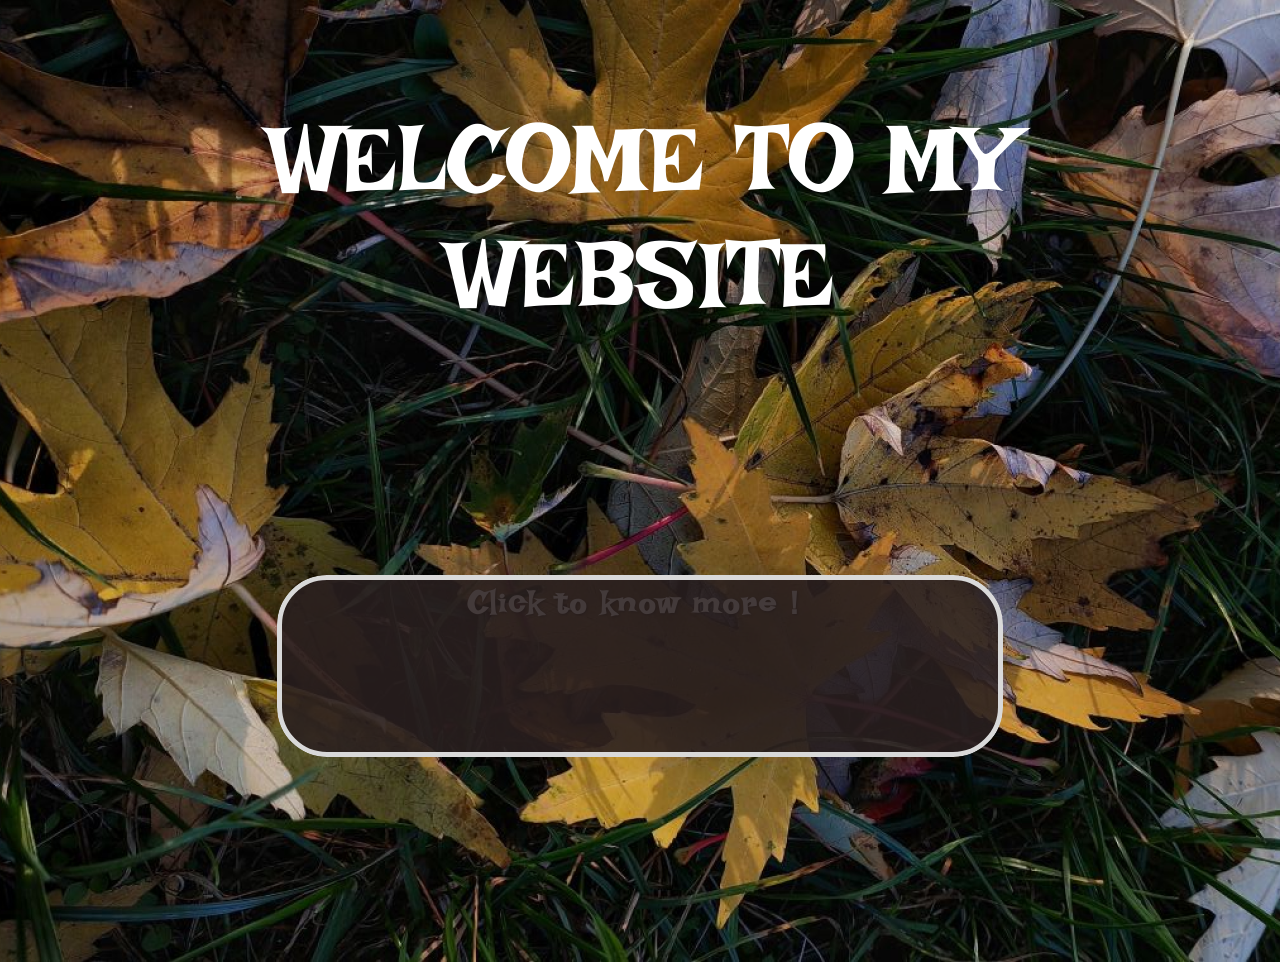
<file: index.html>
<!DOCTYPE html>
<html lang="en">
<head>
  <meta charset="UTF-8">
  <meta name="viewport" content="width=device-width, initial-scale=1.0">
  <meta name="description" content="Exported from Figma">
  <title>Exported Figma Design</title>
  
  <link rel="stylesheet" href="styles.css">
</head>
<body>
<div class="desktop-1-1">
<img src="images/node-2.png" class="node-2" alt="pexels-tania-3802621-34466675-1" />
<a href="desktop-2.html" class="prototype-link">
<img src="images/rectangle-1-3.svg" class="rectangle-1-3" alt="rectangle-1" />
</a>
<p class="text-4"><span class="text-white"> Click to know more！</span></p>
<p class="text-5"><span class="text-white">WELCOME TO MY WEBSITE</span></p>
</div>

</body>
</html>
</file>
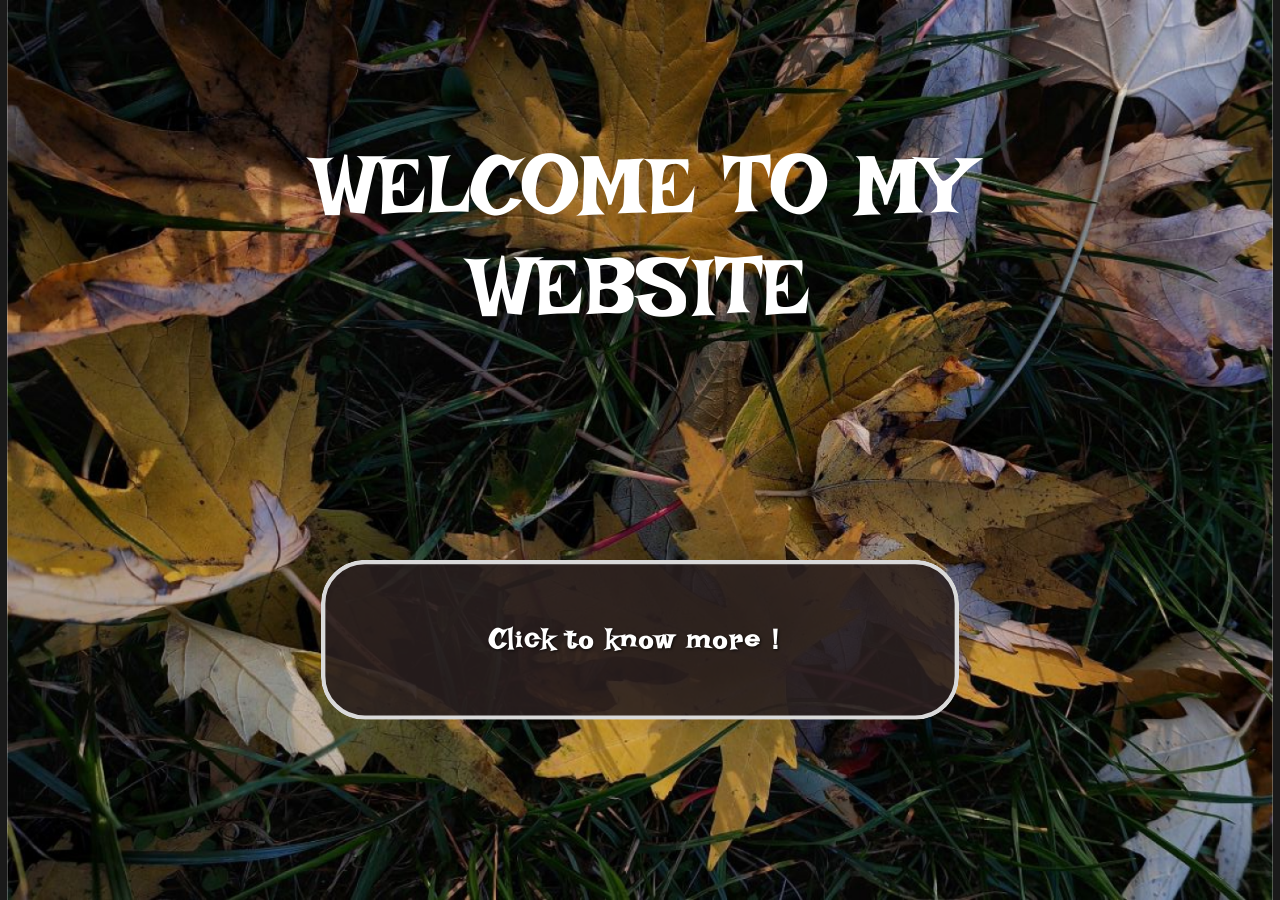
<file: desktop-1.html>
<!DOCTYPE html>
<html lang="en">
<head>
  <meta charset="UTF-8">
  <meta name="viewport" content="width=device-width, initial-scale=1.0">
  <meta name="description" content="Exported from Figma">
  <meta http-equiv="Cache-Control" content="no-cache, no-store, must-revalidate">
  <meta http-equiv="Pragma" content="no-cache">
  <meta http-equiv="Expires" content="0">
  <title>Exported Figma Design</title>

  <link rel="stylesheet" href="styles.css?v=20261020p">
  <script>
  /* 全屏自适应缩放：画板锁定 1440x1024 设计稿，所有 left/top 坐标不变，
     整体等比缩放铺满屏幕。只改最外层画板的 transform，不碰任何元素坐标。 */
  (function () {
    var DESIGN_W = 1440, DESIGN_H = 1024;
    function fitStage() {
      var s = Math.min(window.innerWidth / DESIGN_W, window.innerHeight / DESIGN_H);
      document.documentElement.style.setProperty('--fit-scale', s);
    }
    window.addEventListener('resize', fitStage);
    window.addEventListener('orientationchange', fitStage);
    fitStage();
  })();
  </script>
</head>
<body>
<div class="desktop-1-1">
<img src="images/node-2.png" class="node-2" alt="pexels-tania-3802621-34466675-1" />
<a href="desktop-2.html" class="prototype-link">
<img src="images/rectangle-1-3.svg" class="rectangle-1-3" alt="rectangle-1" />
<p class="text-4"><span class="text-white"> Click to know more！</span></p>
</a>
<p class="text-5"><span class="text-white">WELCOME TO MY<br>WEBSITE</span></p>
</div>

</body>
</html>
</file>
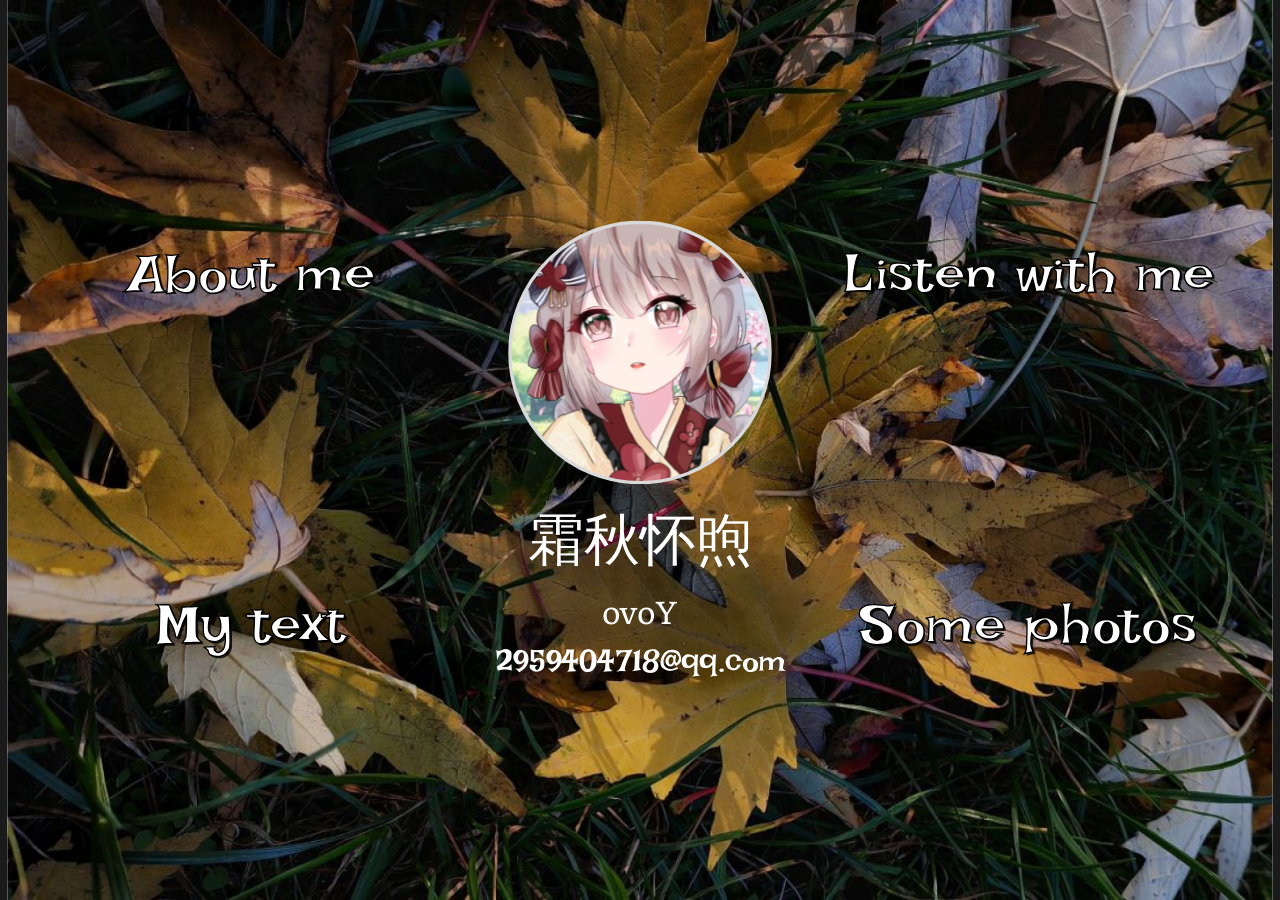
<file: desktop-2.html>
<!DOCTYPE html>
<html lang="en">
<head>
  <meta charset="UTF-8">
  <meta name="viewport" content="width=device-width, initial-scale=1.0">
  <meta name="description" content="Exported from Figma">
  <meta http-equiv="Cache-Control" content="no-cache, no-store, must-revalidate">
  <meta http-equiv="Pragma" content="no-cache">
  <meta http-equiv="Expires" content="0">
  <title>Exported Figma Design</title>

  <link rel="stylesheet" href="styles.css?v=20261020p">
  <script>
  /* 全屏自适应缩放：画板锁定 1440x1024 设计稿，所有 left/top 坐标不变，
     整体等比缩放铺满屏幕。只改最外层画板的 transform，不碰任何元素坐标。 */
  (function () {
    var DESIGN_W = 1440, DESIGN_H = 1024;
    function fitStage() {
      var s = Math.min(window.innerWidth / DESIGN_W, window.innerHeight / DESIGN_H);
      document.documentElement.style.setProperty('--fit-scale', s);
    }
    window.addEventListener('resize', fitStage);
    window.addEventListener('orientationchange', fitStage);
    fitStage();
  })();
  </script>
</head>
<body>
<div class="desktop-2-6">
<img src="images/node-7.png" class="node-7" alt="pexels-tania-3802621-34466675-1" />
<img src="images/ellipse-1-8.svg" class="ellipse-1-8" alt="ellipse-1" style="width: auto !important; height: auto !important; max-width: 300px !important; max-height: 300px !important;" />
<div class="info-block">
<p class="text-9"><span class="text-white">霜秋怀煦</span></p>
<p class="text-10"><span class="text-white">ovoY</span></p>
<p class="text-11"><span class="text-white">2959404718@qq.com
</span></p>
</div>
<a href="desktop-3.html" class="prototype-link">
<p class="text-12"><span class="text-white">About me</span></p>
</a>
<a href="desktop-5.html" class="prototype-link">
<p class="text-13"><span class="text-white">Listen with me</span></p>
</a>
<a href="desktop-4.html" class="prototype-link">
<p class="text-14"><span class="text-white">My text
</span></p>
</a>
<a href="desktop-6.html" class="prototype-link">
<p class="text-15"><span class="text-white">Some photos</span></p>
</a>
</div>

</body>
</html>
</file>
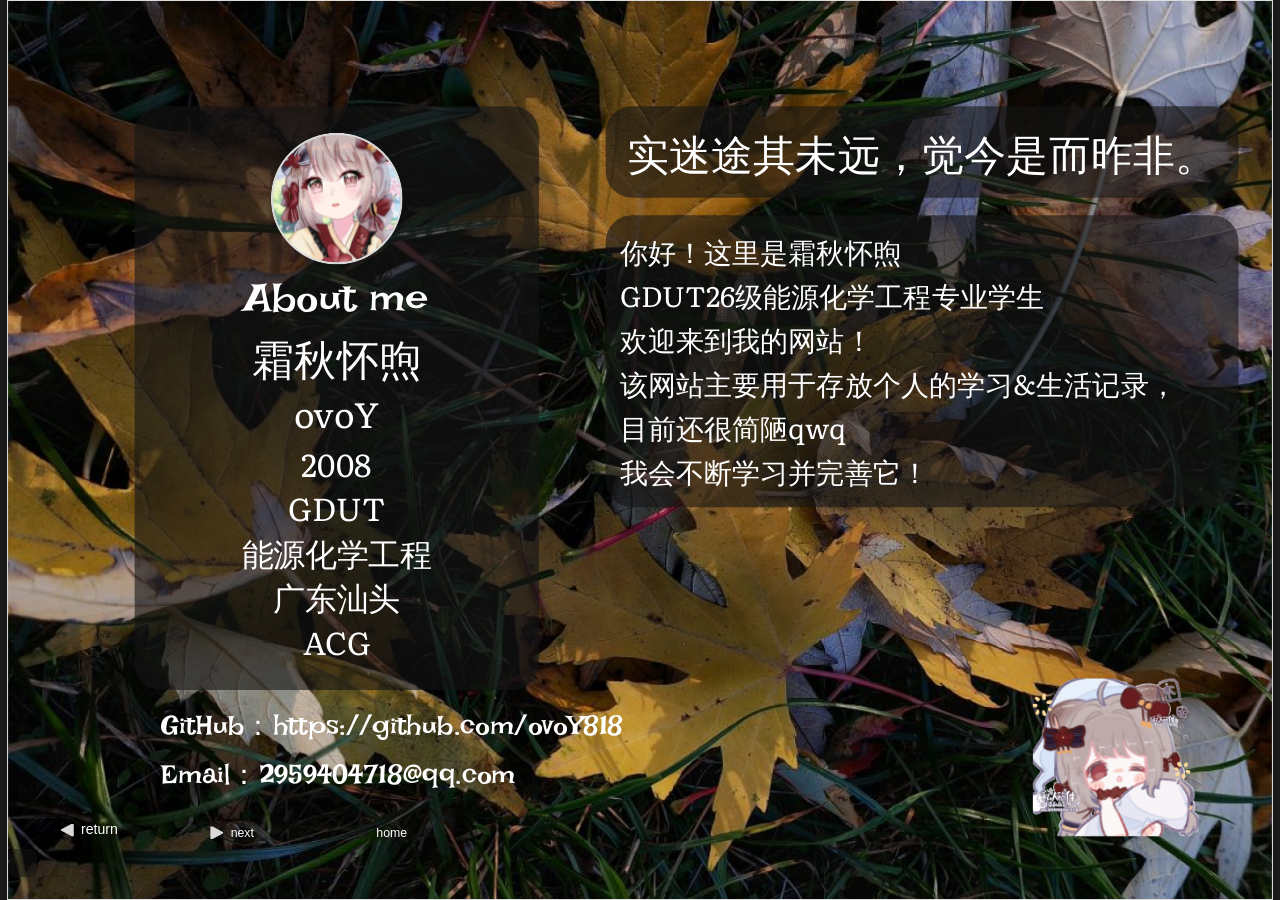
<file: desktop-3.html>
<!DOCTYPE html>
<html lang="en">
<head>
  <meta charset="UTF-8">
  <meta name="viewport" content="width=device-width, initial-scale=1.0">
  <meta name="description" content="Exported from Figma">
  <meta http-equiv="Cache-Control" content="no-cache, no-store, must-revalidate">
  <meta http-equiv="Pragma" content="no-cache">
  <meta http-equiv="Expires" content="0">
  <title>Exported Figma Design</title>

  <link rel="stylesheet" href="styles.css?v=20261020p">
  <script>
  /* 全屏自适应缩放：画板锁定 1440x1024 设计稿，所有 left/top 坐标不变，
     整体等比缩放铺满屏幕。只改最外层画板的 transform，不碰任何元素坐标。 */
  (function () {
    var DESIGN_W = 1440, DESIGN_H = 1024;
    function fitStage() {
      var s = Math.min(window.innerWidth / DESIGN_W, window.innerHeight / DESIGN_H);
      document.documentElement.style.setProperty('--fit-scale', s);
    }
    window.addEventListener('resize', fitStage);
    window.addEventListener('orientationchange', fitStage);
    fitStage();
  })();
  </script>
</head>
<body>
<div class="desktop-3-16">
<div class="ic-left1-1-17">
<img src="images/vector-18.svg" class="vector-18" alt="vector" />
</div>
<img src="images/node-19.png" class="node-19" alt="pexels-tania-3802621-34466675-1" />
<div class="rectangle-5-20"></div>
<div class="info-columns">
<div class="info-left">
<div class="rectangle-2-21"></div>
<img src="images/ellipse-2-26.svg" class="ellipse-2-26" alt="ellipse-2" />
<p class="text-27"><span class="text-white">About me
</span></p>
<p class="text-28"><span class="text-white">霜秋怀煦
</span></p>
<p class="text-29"><span class="text-white">ovoY
</span></p>
<p class="text-30"><span class="text-white">2008
GDUT
能源化学工程
广东汕头
ACG</span></p>
</div>
<div class="info-panel">
<div class="text-group">
<div class="rectangle-3-31"></div>
<p class="text-32"><span class="text-white">实迷途其未远，觉今是而昨非。</span></p>
</div>
<div class="text-group">
<div class="rectangle-4-33"></div>
<p class="text-34"><span class="text-white">你好！这里是霜秋怀煦
GDUT26级能源化学工程专业学生
欢迎来到我的网站！
该网站主要用于存放个人的学习&amp;生活记录，
目前还很简陋qwq
我会不断学习并完善它！
</span></p>
</div>
</div>
</div>
<a href="desktop-2.html" class="prototype-link">
    <div class="component-3-22" style="display: flex; align-items: center; justify-content: center; gap: 8px; position: absolute; bottom: 5%; left: 5%; z-index: 9999;">
        <img src="images/vector-24.svg" style="width: 15px; height: 15px; object-fit: contain;">
        <p style="margin: 0; color: #ffffff !important; font-size: 16px !important; font-family: sans-serif; -webkit-text-stroke: 0px !important; text-shadow: none !important;">return</p>
    </div>
</a>
<p class="text-35"><span class="text-white">GitHub：https://github.com/ovoY818</span></p>
<p class="text-36"><span class="text-white">Email：2959404718@qq.com
</span></p>
<div class="ic-right-2-37">
<img src="images/vector-38.svg" class="vector-38" alt="vector" />
<img src="images/vector-39.svg" class="vector-39" alt="vector" />
</div>
<a href="desktop-4.html" class="prototype-link" style="position: absolute; bottom: 5%; z-index: 9999; text-decoration: none;">
    <div class="component-2-40" style="display: flex; flex-direction: column; align-items: center; gap: 5px;">
        <img src="images/vector-41.svg" style="width: 15px; height: 15px; object-fit: contain;">
        <p style="margin: 0; color: #ffffff !important; font-size: 14px !important; font-family: sans-serif; -webkit-text-stroke: 0px !important; text-shadow: none !important; display: block !important;">next</p>
    </div>
</a>
<a href="desktop-2.html" class="prototype-link" style="position: absolute; bottom: 5%; right: 15%; z-index: 9999; text-decoration: none;">
    <div class="component-1-43" style="display: flex; flex-direction: column; align-items: center; gap: 5px;">
        <!-- 只保留第一个 vector-45 作为房子图标，其他的碎片全扔了 -->
        <img src="images/vector-45.svg" style="width: 15px; height: 15px; object-fit: contain;">
        <p style="margin: 0; color: #ffffff !important; font-size: 14px !important; font-family: sans-serif; -webkit-text-stroke: 0px !important; text-shadow: none !important; display: block !important;">home</p>
    </div>
</a>
<img src="images/node-55.png" class="node-55" alt="2fc0ab391aaf658416a6ab9cf9e37d5c-1" />
</div>

</body>
</html>
</file>
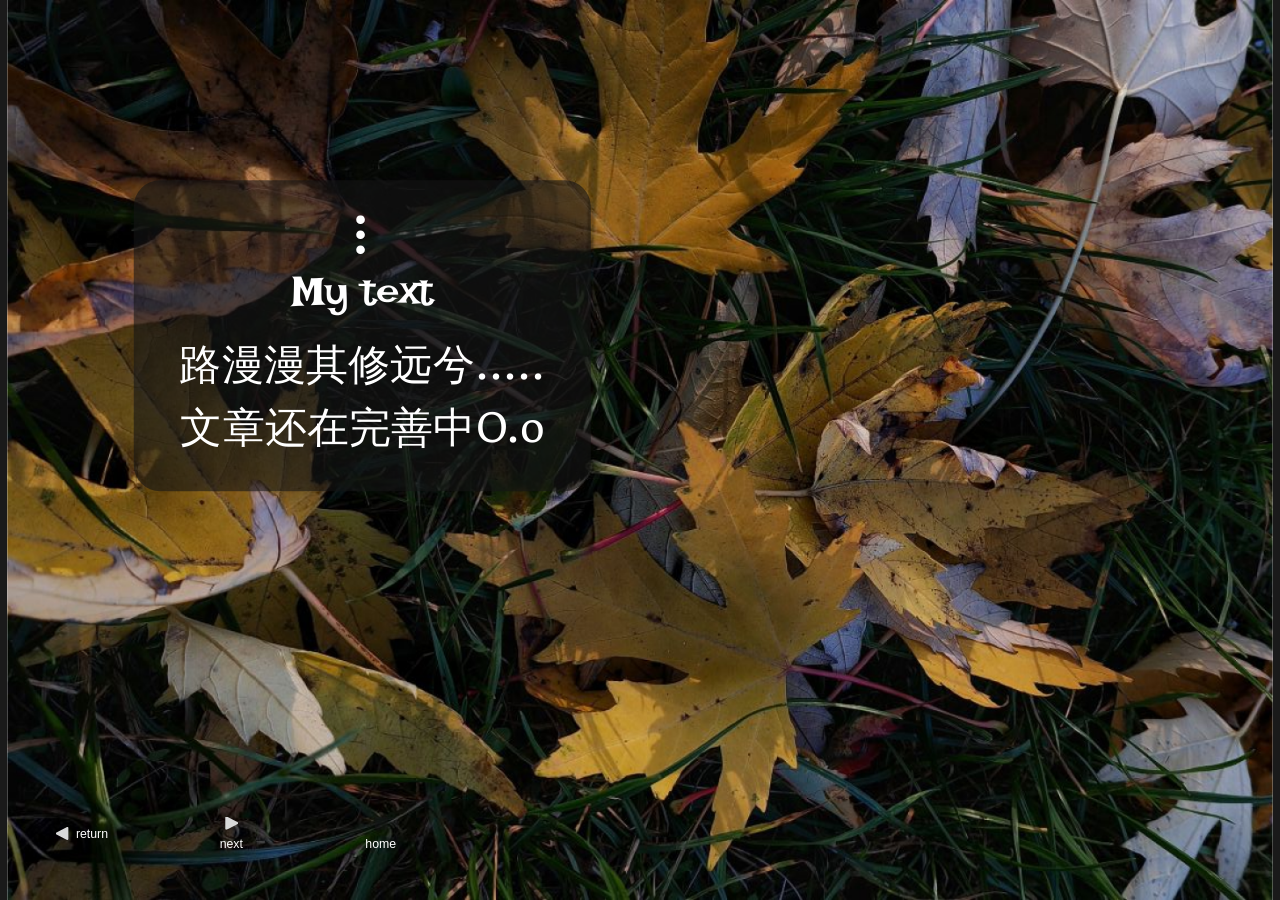
<file: desktop-4.html>
<!DOCTYPE html>
<html lang="en">
<head>
  <meta charset="UTF-8">
  <meta name="viewport" content="width=device-width, initial-scale=1.0">
  <meta name="description" content="Exported from Figma">
  <meta http-equiv="Cache-Control" content="no-cache, no-store, must-revalidate">
  <meta http-equiv="Pragma" content="no-cache">
  <meta http-equiv="Expires" content="0">
  <title>Exported Figma Design</title>

  <link rel="stylesheet" href="styles.css?v=20261020p">
  <script>
  /* 全屏自适应缩放：画板锁定 1440x1024 设计稿，所有 left/top 坐标不变，
     整体等比缩放铺满屏幕。只改最外层画板的 transform，不碰任何元素坐标。 */
  (function () {
    var DESIGN_W = 1440, DESIGN_H = 1024;
    function fitStage() {
      var s = Math.min(window.innerWidth / DESIGN_W, window.innerHeight / DESIGN_H);
      document.documentElement.style.setProperty('--fit-scale', s);
    }
    window.addEventListener('resize', fitStage);
    window.addEventListener('orientationchange', fitStage);
    fitStage();
  })();
  </script>
</head>
<body>
<div class="desktop-4-56">
<img src="images/node-57.png" class="node-57" alt="pexels-tania-3802621-34466675-1" />
<div class="info-panel">
<div class="rectangle-6-60"></div>
<div class="download-1-58">
<img src="images/vector-59.svg" class="vector-59" alt="vector" />
</div>
<p class="text-61"><span class="text-white">My text</span></p>
<p class="text-62"><span class="text-white">路漫漫其修远兮.....
文章还在完善中O.o</span></p>
</div>
<a href="desktop-3.html" class="prototype-link" style="position: absolute; bottom: 5%; left: 5%; z-index: 9999; text-decoration: none;">
    <div class="component-3-22" style="display: flex; flex-direction: column; align-items: center; gap: 5px;">
        <img src="images/vector-24.svg" style="width: 15px; height: 15px; object-fit: contain;">
        <p style="margin: 0; color: #ffffff !important; font-size: 14px !important; font-family: sans-serif; -webkit-text-stroke: 0px !important; text-shadow: none !important;">return</p>
    </div>
</a>
<a href="desktop-5.html" class="prototype-link" style="position: absolute; bottom: 5%; z-index: 9999; text-decoration: none;">
    <div class="component-2" style="display: flex; flex-direction: column; align-items: center; gap: 5px;">
        <img src="images/vector-68.svg" style="width: 15px; height: 15px; object-fit: contain;">
        <p style="margin: 0; color: #ffffff !important; font-size: 14px !important; font-family: sans-serif; -webkit-text-stroke: 0px !important; text-shadow: none !important;">next</p>
    </div>
</a>
<a href="desktop-2.html" class="prototype-link" style="position: absolute; bottom: 5%; right: 15%; z-index: 9999; text-decoration: none;">
    <div class="component-1" style="display: flex; flex-direction: column; align-items: center; gap: 5px;">
        <img src="images/vector-101.svg" style="width: 15px; height: 15px; object-fit: contain;">
        <p style="margin: 0; color: #ffffff !important; font-size: 14px !important; font-family: sans-serif; -webkit-text-stroke: 0px !important; text-shadow: none !important;">home</p>
    </div>
</a>
</div>

</body>
</html>
</file>
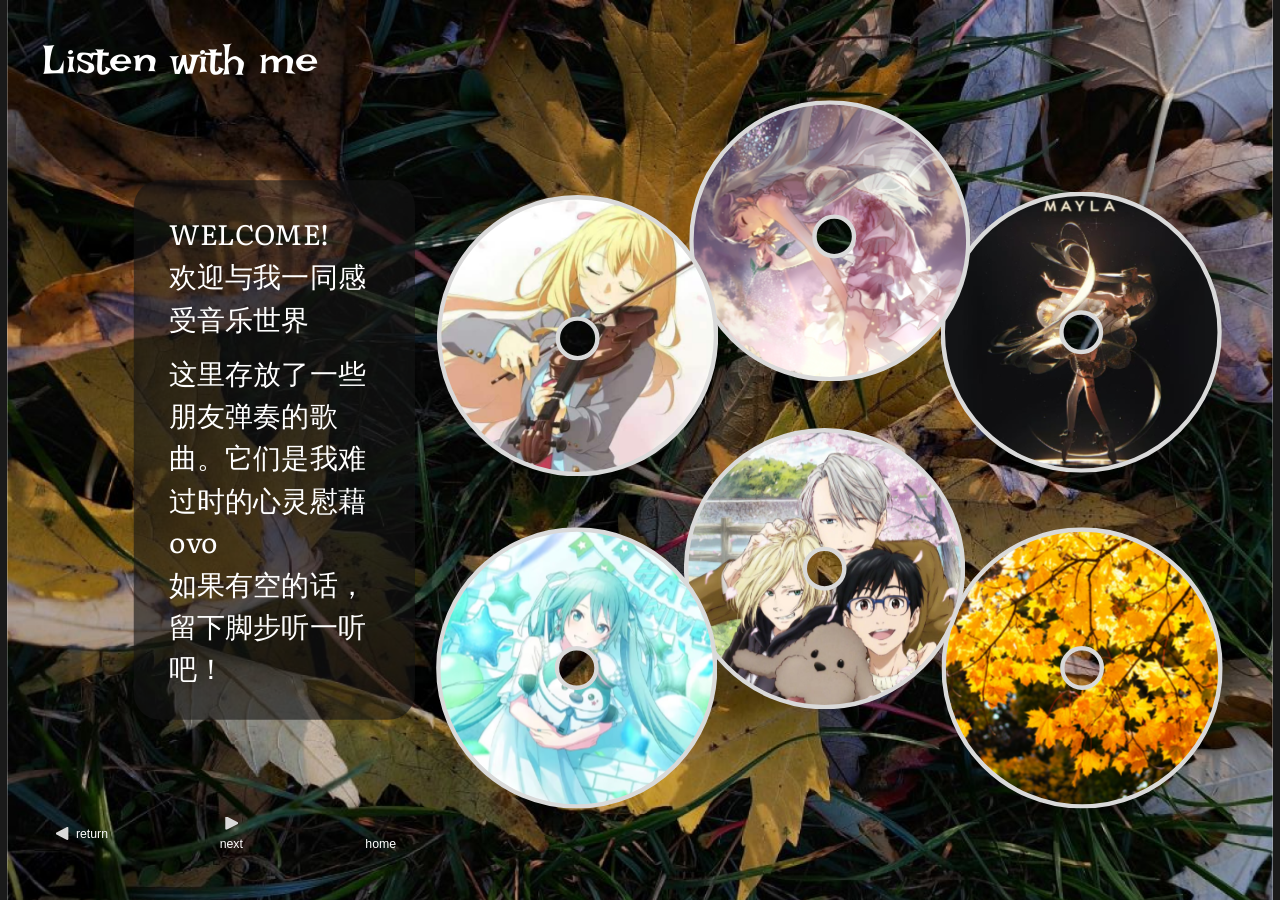
<file: desktop-5.html>
<!DOCTYPE html>
<html lang="en">
<head>
  <meta charset="UTF-8">
  <meta name="viewport" content="width=device-width, initial-scale=1.0">
  <meta name="description" content="Exported from Figma">
  <meta http-equiv="Cache-Control" content="no-cache, no-store, must-revalidate">
  <meta http-equiv="Pragma" content="no-cache">
  <meta http-equiv="Expires" content="0">
  <title>Exported Figma Design</title>

  <link rel="stylesheet" href="styles.css?v=20261020p">
  <script>
  /* 全屏自适应缩放：画板锁定 1440x1024 设计稿，所有 left/top 坐标不变，
     整体等比缩放铺满屏幕。只改最外层画板的 transform，不碰任何元素坐标。 */
  (function () {
    var DESIGN_W = 1440, DESIGN_H = 1024;
    function fitStage() {
      var s = Math.min(window.innerWidth / DESIGN_W, window.innerHeight / DESIGN_H);
      document.documentElement.style.setProperty('--fit-scale', s);
    }
    window.addEventListener('resize', fitStage);
    window.addEventListener('orientationchange', fitStage);
    fitStage();
  })();
  </script>
</head>
<body>
<div class="desktop-5-82">
<img src="images/node-83.png" class="node-83" alt="pexels-tania-3802621-34466675-2" />
<p class="text-85"><span class="text-white">Listen with me
</span></p>
<div class="info-panel">
<div class="rectangle-7-84"></div>
<p class="text-111"><span class="text-white">WELCOME!
欢迎与我一同感受音乐世界
</span></p>
<p class="text-112"><span class="text-white">这里存放了一些朋友弹奏的歌曲。它们是我难过时的心灵慰藉ovo
如果有空的话，留下脚步听一听吧！</span></p>
</div>
<div class="disc-grid">
<img src="images/exclude-86.svg" class="exclude-86 audio-btn" alt="exclude" data-audio="audio/千本樱.m4a" />
<img src="images/exclude-87.svg" class="exclude-87 audio-btn" alt="exclude" data-audio="audio/未闻花名.m4a" />
<img src="images/exclude-88.svg" class="exclude-88 audio-btn" alt="exclude" data-audio="audio/四月前奏.m4a" />
<img src="images/exclude-89.svg" class="exclude-89 audio-btn" alt="exclude" data-audio="audio/Yuri on ice！.m4a" />
<img src="images/exclude-90.svg" class="exclude-90 audio-btn" alt="exclude" data-audio="audio/梦回红尘1.0.m4a" />
<img src="images/exclude-91.svg" class="exclude-91 audio-btn" alt="exclude" data-audio="audio/神的随波逐流.m4a" />
</div>
<a href="desktop-4.html" class="prototype-link" style="position: absolute; bottom: 5%; left: 5%; z-index: 9999; text-decoration: none;">
    <div class="component-3-22" style="display: flex; flex-direction: column; align-items: center; gap: 5px;">
        <img src="images/vector-24.svg" style="width: 15px; height: 15px; object-fit: contain;">
        <p style="margin: 0; color: #ffffff !important; font-size: 14px !important; font-family: sans-serif; -webkit-text-stroke: 0px !important; text-shadow: none !important;">return</p>
    </div>
</a>
<a href="desktop-5.html" class="prototype-link" style="position: absolute; bottom: 5%; z-index: 9999; text-decoration: none;">
    <div class="component-2" style="display: flex; flex-direction: column; align-items: center; gap: 5px;">
        <img src="images/vector-68.svg" style="width: 15px; height: 15px; object-fit: contain;">
        <p style="margin: 0; color: #ffffff !important; font-size: 14px !important; font-family: sans-serif; -webkit-text-stroke: 0px !important; text-shadow: none !important;">next</p>
    </div>
</a>
<a href="desktop-2.html" class="prototype-link" style="position: absolute; bottom: 5%; right: 15%; z-index: 9999; text-decoration: none;">
    <div class="component-1" style="display: flex; flex-direction: column; align-items: center; gap: 5px;">
        <img src="images/vector-101.svg" style="width: 15px; height: 15px; object-fit: contain;">
        <p style="margin: 0; color: #ffffff !important; font-size: 14px !important; font-family: sans-serif; -webkit-text-stroke: 0px !important; text-shadow: none !important;">home</p>
    </div>
</a>
</div>

<script src="script.js"></script>
</body>
</html>
</file>
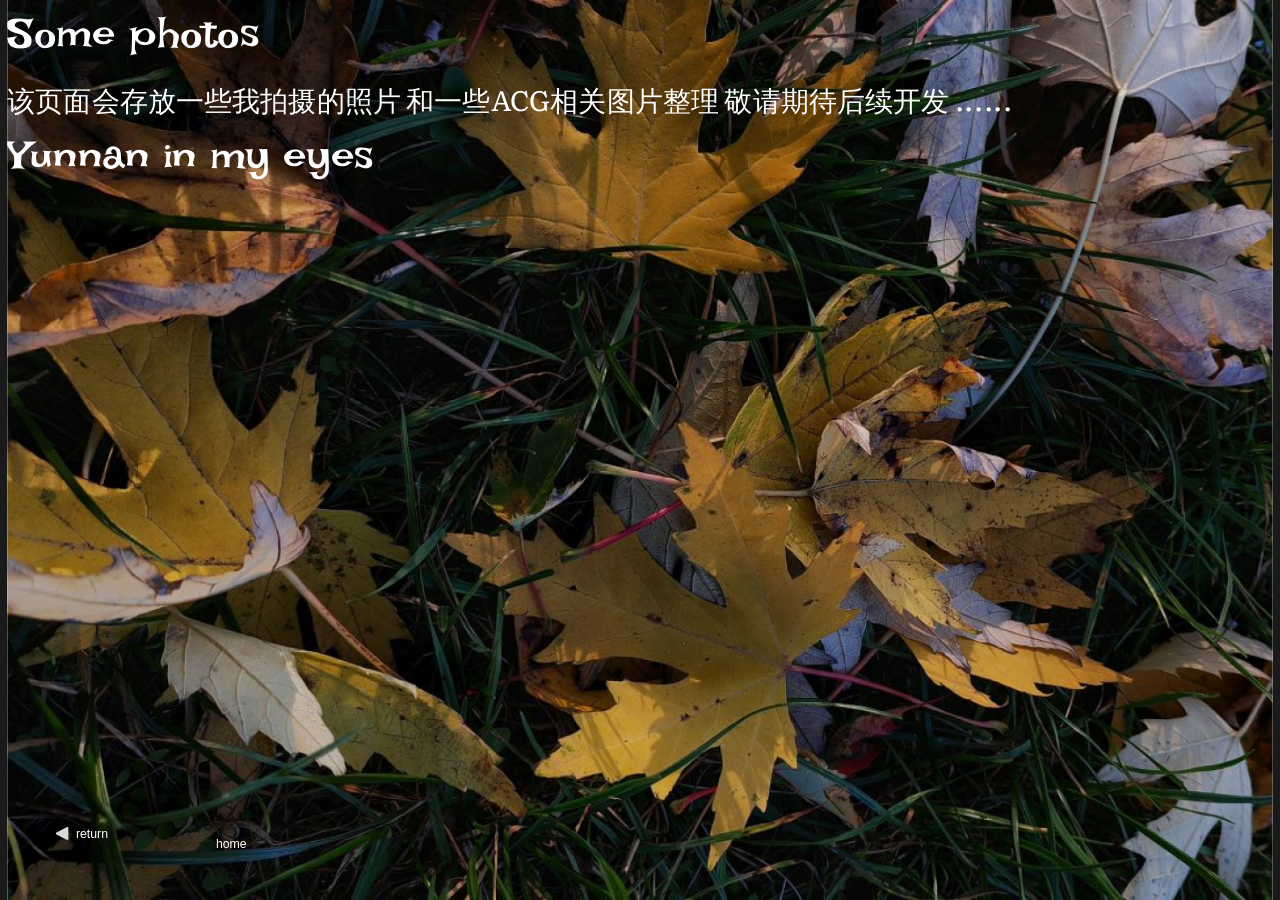
<file: desktop-6.html>
<!DOCTYPE html>
<html lang="en">
<head>
  <meta charset="UTF-8">
  <meta name="viewport" content="width=device-width, initial-scale=1.0">
  <meta name="description" content="Exported from Figma">
  <meta http-equiv="Cache-Control" content="no-cache, no-store, must-revalidate">
  <meta http-equiv="Pragma" content="no-cache">
  <meta http-equiv="Expires" content="0">
  <title>Exported Figma Design</title>

  <link rel="stylesheet" href="styles.css?v=20261020p">
  <script>
  /* 全屏自适应缩放：画板锁定 1440x1024 设计稿，所有 left/top 坐标不变，
     整体等比缩放铺满屏幕。只改最外层画板的 transform，不碰任何元素坐标。 */
  (function () {
    var DESIGN_W = 1440, DESIGN_H = 1024;
    function fitStage() {
      var s = Math.min(window.innerWidth / DESIGN_W, window.innerHeight / DESIGN_H);
      document.documentElement.style.setProperty('--fit-scale', s);
    }
    window.addEventListener('resize', fitStage);
    window.addEventListener('orientationchange', fitStage);
    fitStage();
  })();
  </script>
</head>
<body>
<div class="desktop-6-113">
<img src="images/node-114.png" class="node-114" alt="pexels-tania-3802621-34466675-1" />
<div class="rectangle-8-115"></div>
<a href="desktop-5g.html" class="prototype-link" style="position: absolute; bottom: 5%; left: 5%; z-index: 9999; text-decoration: none;">
    <div class="component-3-22" style="display: flex; flex-direction: column; align-items: center; gap: 5px;">
        <img src="images/vector-24.svg" style="width: 15px; height: 15px; object-fit: contain;">
        <p style="margin: 0; color: #ffffff !important; font-size: 14px !important; font-family: sans-serif; -webkit-text-stroke: 0px !important; text-shadow: none !important;">return</p>
    </div>
</a>
<a href="desktop-2.html" class="prototype-link" style="position: absolute; bottom: 5%; right: 15%; z-index: 9999; text-decoration: none;">
    <div class="component-1" style="display: flex; flex-direction: column; align-items: center; gap: 5px;">
        <img src="images/vector-101.svg" style="width: 15px; height: 15px; object-fit: contain;">
        <p style="margin: 0; color: #ffffff !important; font-size: 14px !important; font-family: sans-serif; -webkit-text-stroke: 0px !important; text-shadow: none !important;">home</p>
    </div>
</a>
<p class="text-132"><span class="text-white">Some photos
</span></p>
<div class="rectangle-9-133"></div>
<p class="text-134"><span class="text-white">该页面会存放一些我拍摄的照片
和一些ACG相关图片整理
敬请期待后续开发
......
</span></p>
<a href="desktop-7.html" class="prototype-link">
<p class="text-135" style="color: #ffffff !important; text-shadow: none !important; -webkit-text-stroke: 0px !important; opacity: 1 !important; visibility: visible !important;"><span class="text-white" style="color: inherit;">Yunnan in my eyes</span></p>
</a>
</div>

</body>
</html>
</file>
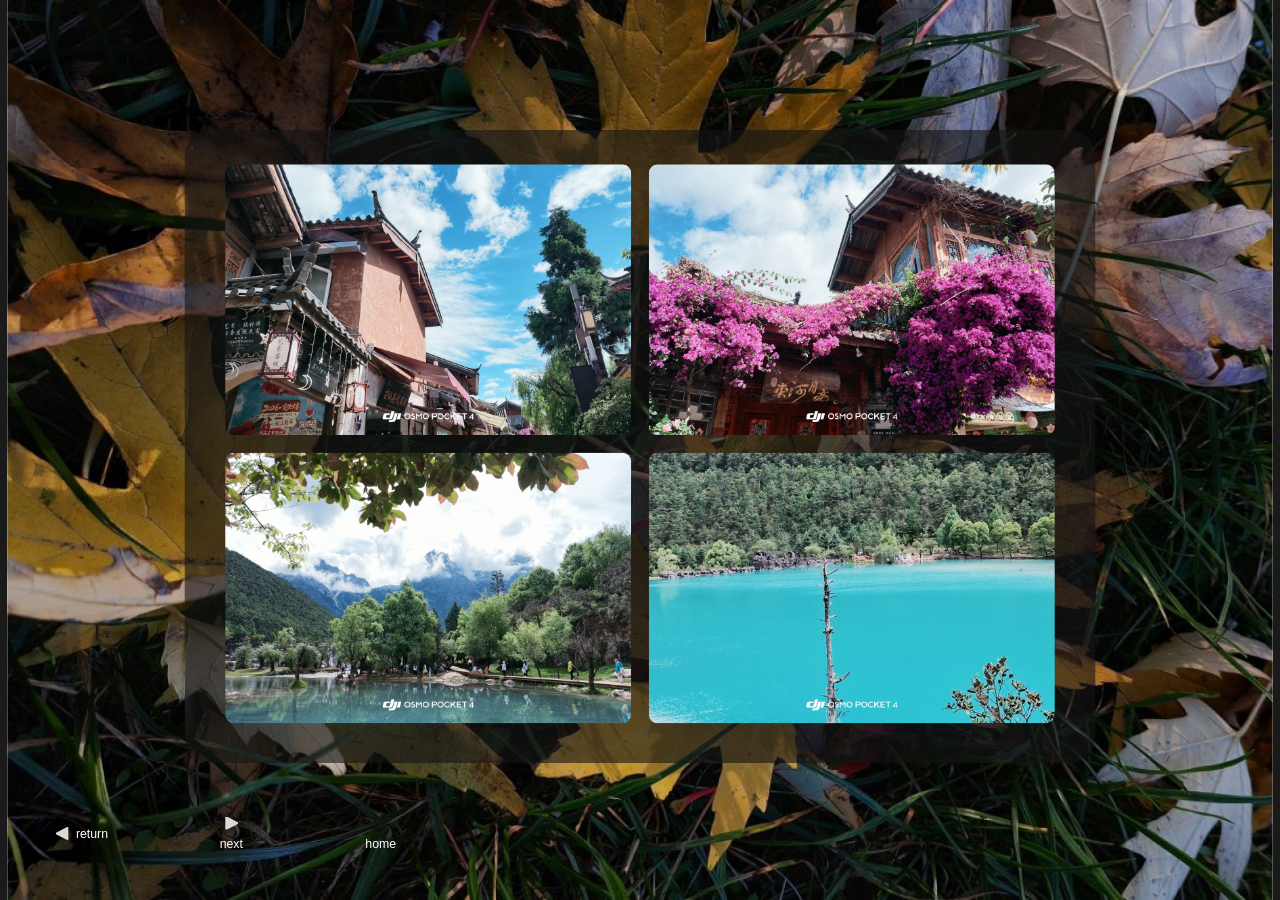
<file: desktop-7.html>
<!DOCTYPE html>
<html lang="en">
<head>
  <meta charset="UTF-8">
  <meta name="viewport" content="width=device-width, initial-scale=1.0">
  <meta name="description" content="Exported from Figma">
  <meta http-equiv="Cache-Control" content="no-cache, no-store, must-revalidate">
  <meta http-equiv="Pragma" content="no-cache">
  <meta http-equiv="Expires" content="0">
  <title>Exported Figma Design</title>

  <link rel="stylesheet" href="styles.css?v=20261020p">
  <script>
  /* 全屏自适应缩放：画板锁定 1440x1024 设计稿，所有 left/top 坐标不变，
     整体等比缩放铺满屏幕。只改最外层画板的 transform，不碰任何元素坐标。 */
  (function () {
    var DESIGN_W = 1440, DESIGN_H = 1024;
    function fitStage() {
      var s = Math.min(window.innerWidth / DESIGN_W, window.innerHeight / DESIGN_H);
      document.documentElement.style.setProperty('--fit-scale', s);
    }
    window.addEventListener('resize', fitStage);
    window.addEventListener('orientationchange', fitStage);
    fitStage();
  })();
  </script>
</head>
<body>
<div class="desktop-7-136">
<img src="images/node-137.png" class="node-137" alt="pexels-tania-3802621-34466675-1" />
<div class="rectangle-8-138">
<div class="photo-grid">
<img src="images/rectangle-10-158.png" class="rectangle-10-158" alt="rectangle-10" />
<img src="images/rectangle-10-159.png" class="rectangle-10-159" alt="rectangle-10" />
<img src="images/rectangle-11-160.png" class="rectangle-11-160" alt="rectangle-11" />
<img src="images/rectangle-12-161.png" class="rectangle-12-161" alt="rectangle-12" />
</div>
</div>
<a href="desktop-6.html" class="prototype-link" style="position: absolute; bottom: 5%; left: 5%; z-index: 9999; text-decoration: none;">
    <div class="component-3-22" style="display: flex; flex-direction: column; align-items: center; gap: 5px;">
        <img src="images/vector-24.svg" style="width: 15px; height: 15px; object-fit: contain;">
        <p style="margin: 0; color: #ffffff !important; font-size: 14px !important; font-family: sans-serif; -webkit-text-stroke: 0px !important; text-shadow: none !important;">return</p>
    </div>
</a>
<a href="desktop-5.html" class="prototype-link" style="position: absolute; bottom: 5%; z-index: 9999; text-decoration: none;">
    <div class="component-2" style="display: flex; flex-direction: column; align-items: center; gap: 5px;">
        <img src="images/vector-68.svg" style="width: 15px; height: 15px; object-fit: contain;">
        <p style="margin: 0; color: #ffffff !important; font-size: 14px !important; font-family: sans-serif; -webkit-text-stroke: 0px !important; text-shadow: none !important;">next</p>
    </div>
</a>
<a href="desktop-2.html" class="prototype-link" style="position: absolute; bottom: 5%; right: 15%; z-index: 9999; text-decoration: none;">
    <div class="component-1" style="display: flex; flex-direction: column; align-items: center; gap: 5px;">
        <img src="images/vector-101.svg" style="width: 15px; height: 15px; object-fit: contain;">
        <p style="margin: 0; color: #ffffff !important; font-size: 14px !important; font-family: sans-serif; -webkit-text-stroke: 0px !important; text-shadow: none !important;">home</p>
    </div>
</a>
</div>

</body>
</html>
</file>
<file: styles.css>
/* Local font: Irish Grover (.ttf) */
@font-face {
  font-family: 'Irish Grover';
  src: url('./fonts/IrishGrover-Regular.ttf') format('truetype');
  font-weight: normal;
  font-style: normal;
  font-display: swap;
}

/* Local font: Literata (.ttf) */
@font-face {
  font-family: 'Literata';
  src: url('./fonts/Literata.ttf') format('truetype');
  font-weight: normal;
  font-style: normal;
  font-display: swap;
}

:root {
  --font-family-irish-grover: 'Irish Grover', sans-serif;
  --font-family-literata: 'Literata', sans-serif;
  --text-white: rgba(255, 255, 255, 1);
}

.text-white {
  color: var(--text-white);
}

/* CSS Reset */
* {
  margin: 0;
  padding: 0;
  box-sizing: border-box;
}

body {
  width: 100%;
  min-height: 100vh;
  overflow-x: hidden;
}

img {
  max-width: 100%;
  height: auto;
}

/* Prototype Links */
a.prototype-link {
  text-decoration: none;
  color: inherit;
  display: contents;
}

.node-2 {
  flex-grow: 0;
  flex-shrink: 1;
  flex-basis: auto;
  width: 100%;
  height: auto;
}

.rectangle-1-3 {
  flex-grow: 0;
  flex-shrink: 1;
  flex-basis: auto;
  border: 5px solid rgba(217, 217, 217, 1);
  border-radius: 50px;
  fill: rgba(41, 31, 31, 0.8799999952316284);
  border: none;
  outline: none;
}

.text-4 {
  flex-grow: 0;
  flex-shrink: 1;
  flex-basis: auto;
  text-align: center;
  font-family: var(--font-family-irish-grover);
  font-weight: normal;
  font-size: 64px;
  text-decoration: none;
  text-transform: none;
  color: var(--text-white);
}

.text-5 {
  flex-grow: 0;
  flex-shrink: 1;
  flex-basis: auto;
  text-align: center;
  font-family: var(--font-family-irish-grover);
  font-weight: normal;
  font-size: 96px;
  text-decoration: none;
  text-transform: none;
  color: var(--text-white);
}

.desktop-1-1 {
@media (max-width: 1440px) {
  .desktop-1-1 {
    padding-left: 24px;
    padding-right: 24px;
  }
}

@media (max-width: 768px) {
  .desktop-1-1 {
    padding-left: 16px;
    padding-right: 16px;
  }
}
  display: flex;
  flex-direction: column;
  justify-content: flex-start;
  align-items: flex-start;
  gap: 10px;
  padding: 0px;
  width: 100%;
  min-height: 100vh;
  margin: 0 auto;
  max-width: 1440px;
  flex-grow: 0;
  flex-shrink: 1;
  background-color: rgba(255, 255, 255, 1);
}

.node-7 {
  flex-grow: 0;
  flex-shrink: 1;
  flex-basis: auto;
  width: 100%;
  height: auto;
}

.ellipse-1-8 {
  flex-grow: 0;
  flex-shrink: 1;
  flex-basis: auto;
  border: 5px solid rgba(217, 217, 217, 1);
  width: 100%;
  height: auto;
  border: none;
  outline: none;
}

.text-9 {
  flex-grow: 0;
  flex-shrink: 1;
  flex-basis: auto;
  border: 3px solid rgba(0, 0, 0, 1);
  text-align: center;
  font-family: var(--font-family-literata);
  font-weight: normal;
  font-size: 64px;
  text-decoration: none;
  text-transform: none;
  color: var(--text-white);
}

.text-10 {
  flex-grow: 0;
  flex-shrink: 1;
  flex-basis: auto;
  text-align: center;
  font-family: var(--font-family-literata);
  font-weight: normal;
  font-size: 36px;
  text-decoration: none;
  text-transform: none;
  color: var(--text-white);
}

.text-11 {
  flex-grow: 0;
  flex-shrink: 1;
  flex-basis: auto;
  border: 3px solid rgba(0, 0, 0, 1);
  text-align: center;
  font-family: var(--font-family-irish-grover);
  font-weight: normal;
  font-size: 36px;
  text-decoration: none;
  text-transform: none;
  color: var(--text-white);
}

.text-12 {
  flex-grow: 0;
  flex-shrink: 1;
  flex-basis: auto;
  border: 3px solid rgba(0, 0, 0, 1);
  text-align: center;
  font-family: var(--font-family-irish-grover);
  font-weight: normal;
  font-size: 64px;
  text-decoration: none;
  text-transform: none;
  color: var(--text-white);
}

.text-13 {
  flex-grow: 0;
  flex-shrink: 1;
  flex-basis: auto;
  border: 3px solid rgba(0, 0, 0, 1);
  text-align: center;
  font-family: var(--font-family-irish-grover);
  font-weight: normal;
  font-size: 64px;
  text-decoration: none;
  text-transform: none;
  color: var(--text-white);
}

.text-14 {
  flex-grow: 0;
  flex-shrink: 1;
  flex-basis: auto;
  border: 3px solid rgba(0, 0, 0, 1);
  text-align: center;
  font-family: var(--font-family-irish-grover);
  font-weight: normal;
  font-size: 64px;
  text-decoration: none;
  text-transform: none;
  color: var(--text-white);
}

.text-15 {
  flex-grow: 0;
  flex-shrink: 1;
  flex-basis: auto;
  border: 3px solid rgba(0, 0, 0, 1);
  text-align: center;
  font-family: var(--font-family-irish-grover);
  font-weight: normal;
  font-size: 64px;
  text-decoration: none;
  text-transform: none;
  color: var(--text-white);
}

.desktop-2-6 {
@media (max-width: 1440px) {
  .desktop-2-6 {
    padding-left: 24px;
    padding-right: 24px;
  }
}

@media (max-width: 768px) {
  .desktop-2-6 {
    padding-left: 16px;
    padding-right: 16px;
  }
}
  display: flex;
  flex-direction: column;
  justify-content: flex-start;
  align-items: flex-start;
  gap: 10px;
  padding: 0px;
  width: 100%;
  min-height: 100vh;
  margin: 0 auto;
  max-width: 1440px;
  flex-grow: 0;
  flex-shrink: 1;
  background-color: rgba(255, 255, 255, 1);
}

.vector-18 {
  flex-grow: 0;
  flex-shrink: 1;
  flex-basis: auto;
  fill: rgba(217, 217, 217, 1);
  border: none;
  outline: none;
}

.ic-left1-1-17 {
  flex-grow: 0;
  flex-shrink: 1;
  flex-basis: auto;
}

.node-19 {
  flex-grow: 0;
  flex-shrink: 1;
  flex-basis: auto;
  width: 100%;
  height: auto;
}

.rectangle-5-20 {
  flex-grow: 0;
  flex-shrink: 1;
  flex-basis: auto;
  background-color: rgba(23, 21, 21, 0.5);
  border-radius: 30px;
}

.rectangle-2-21 {
  flex-grow: 0;
  flex-shrink: 1;
  flex-basis: auto;
  background-color: rgba(23, 21, 21, 0.5);
  border-radius: 30px;
}

.vector-24 {
  flex-grow: 0;
  flex-shrink: 1;
  flex-basis: auto;
  fill: rgba(217, 217, 217, 1);
  border: none;
  outline: none;
}

.ic-left1-1-23 {
  flex-grow: 0;
  flex-shrink: 1;
  flex-basis: auto;
}

.text-25 {
  flex-grow: 0;
  flex-shrink: 1;
  flex-basis: auto;
  text-align: center;
  font-family: var(--font-family-irish-grover);
  font-weight: normal;
  font-size: 16px;
  text-decoration: none;
  text-transform: none;
  color: var(--text-white);
}

.component-3-22 {
  flex-grow: 0;
  flex-shrink: 1;
  flex-basis: auto;
}

.ellipse-2-26 {
  flex-grow: 0;
  flex-shrink: 1;
  flex-basis: auto;
  border: 5px solid rgba(217, 217, 217, 1);
  width: 100%;
  height: auto;
  border: none;
  outline: none;
}

.text-27 {
  flex-grow: 0;
  flex-shrink: 1;
  flex-basis: auto;
  text-align: center;
  font-family: var(--font-family-irish-grover);
  font-weight: normal;
  font-size: 48px;
  text-decoration: none;
  text-transform: none;
  color: var(--text-white);
}

.text-28 {
  flex-grow: 0;
  flex-shrink: 1;
  flex-basis: auto;
  border: 3px solid rgba(0, 0, 0, 1);
  text-align: center;
  font-family: var(--font-family-literata);
  font-weight: normal;
  font-size: 48px;
  text-decoration: none;
  text-transform: none;
  color: var(--text-white);
}

.text-29 {
  flex-grow: 0;
  flex-shrink: 1;
  flex-basis: auto;
  text-align: center;
  font-family: var(--font-family-literata);
  font-weight: normal;
  font-size: 40px;
  text-decoration: none;
  text-transform: none;
  color: var(--text-white);
}

.text-30 {
  flex-grow: 0;
  flex-shrink: 1;
  flex-basis: auto;
  border: 3px solid rgba(0, 0, 0, 1);
  text-align: center;
  font-family: var(--font-family-literata);
  font-weight: normal;
  font-size: 36px;
  text-decoration: none;
  text-transform: none;
  color: var(--text-white);
}

.rectangle-3-31 {
  flex-grow: 0;
  flex-shrink: 1;
  flex-basis: auto;
  background-color: rgba(25, 22, 22, 0.6100000143051147);
  border-radius: 30px;
}

.text-32 {
  flex-grow: 0;
  flex-shrink: 1;
  flex-basis: auto;
  text-align: center;
  font-family: var(--font-family-literata);
  font-weight: normal;
  font-size: 48px;
  text-decoration: none;
  text-transform: none;
  color: var(--text-white);
}

.rectangle-4-33 {
  flex-grow: 0;
  flex-shrink: 1;
  flex-basis: auto;
  background-color: rgba(25, 22, 22, 0.6100000143051147);
  border-radius: 30px;
}

.text-34 {
  flex-grow: 0;
  flex-shrink: 1;
  flex-basis: auto;
  text-align: center;
  font-family: var(--font-family-literata);
  font-weight: normal;
  font-size: 32px;
  text-decoration: none;
  text-transform: none;
  color: var(--text-white);
}

.text-35 {
  flex-grow: 0;
  flex-shrink: 1;
  flex-basis: auto;
  text-align: center;
  font-family: var(--font-family-irish-grover);
  font-weight: normal;
  font-size: 32px;
  text-decoration: none;
  text-transform: none;
  color: var(--text-white);
}

.text-36 {
  flex-grow: 0;
  flex-shrink: 1;
  flex-basis: auto;
  text-align: center;
  font-family: var(--font-family-irish-grover);
  font-weight: normal;
  font-size: 32px;
  text-decoration: none;
  text-transform: none;
  color: var(--text-white);
}

.vector-38 {
  flex-grow: 0;
  flex-shrink: 1;
  flex-basis: auto;
  fill: rgba(23, 21, 21, 0.5);
  border: none;
  outline: none;
}

.vector-39 {
  flex-grow: 0;
  flex-shrink: 1;
  flex-basis: auto;
  border: 1px solid rgba(23, 21, 21, 0.5);
  border: none;
  outline: none;
}

.ic-right-2-37 {
  flex-grow: 0;
  flex-shrink: 1;
  flex-basis: auto;
}

.vector-41 {
  flex-grow: 0;
  flex-shrink: 1;
  flex-basis: auto;
  fill: rgba(217, 217, 217, 1);
  border: none;
  outline: none;
}

.text-42 {
  flex-grow: 0;
  flex-shrink: 1;
  flex-basis: auto;
  text-align: center;
  font-family: var(--font-family-irish-grover);
  font-weight: normal;
  font-size: 16px;
  text-decoration: none;
  text-transform: none;
  color: var(--text-white);
}

.component-2-40 {
  flex-grow: 0;
  flex-shrink: 1;
  flex-basis: auto;
}

.vector-45 {
  flex-grow: 0;
  flex-shrink: 1;
  flex-basis: auto;
  fill: rgba(23, 21, 21, 0.5);
  border: none;
  outline: none;
}

.vector-46 {
  flex-grow: 0;
  flex-shrink: 1;
  flex-basis: auto;
  border: 1px solid rgba(23, 21, 21, 0.5);
  border: none;
  outline: none;
}

.vector-47 {
  flex-grow: 0;
  flex-shrink: 1;
  flex-basis: auto;
  fill: rgba(217, 217, 217, 1);
  border: none;
  outline: none;
}

.vector-48 {
  flex-grow: 0;
  flex-shrink: 1;
  flex-basis: auto;
  fill: rgba(217, 217, 217, 1);
  border: none;
  outline: none;
}

.vector-49 {
  flex-grow: 0;
  flex-shrink: 1;
  flex-basis: auto;
  fill: rgba(217, 217, 217, 1);
  border: none;
  outline: none;
}

.vector-50 {
  flex-grow: 0;
  flex-shrink: 1;
  flex-basis: auto;
  fill: rgba(217, 217, 217, 1);
  border: none;
  outline: none;
}

.vector-51 {
  flex-grow: 0;
  flex-shrink: 1;
  flex-basis: auto;
  border: 1px solid rgba(217, 217, 217, 1);
  border: none;
  outline: none;
}

.vector-52 {
  flex-grow: 0;
  flex-shrink: 1;
  flex-basis: auto;
  fill: rgba(217, 217, 217, 1);
  border: none;
  outline: none;
}

.vector-53 {
  flex-grow: 0;
  flex-shrink: 1;
  flex-basis: auto;
  fill: rgba(217, 217, 217, 1);
  border: none;
  outline: none;
}

.ic-house-1-44 {
  flex-grow: 0;
  flex-shrink: 1;
  flex-basis: auto;
}

.text-54 {
  flex-grow: 0;
  flex-shrink: 1;
  flex-basis: auto;
  text-align: center;
  font-family: var(--font-family-irish-grover);
  font-weight: normal;
  font-size: 16px;
  text-decoration: none;
  text-transform: none;
  color: var(--text-white);
}

.component-1-43 {
  flex-grow: 0;
  flex-shrink: 1;
  flex-basis: auto;
}

.node-55 {
  flex-grow: 0;
  flex-shrink: 1;
  flex-basis: auto;
  width: 100%;
  height: auto;
}

.desktop-3-16 {
@media (max-width: 1440px) {
  .desktop-3-16 {
    padding-left: 24px;
    padding-right: 24px;
  }
}

@media (max-width: 768px) {
  .desktop-3-16 {
    padding-left: 16px;
    padding-right: 16px;
  }
}
  display: flex;
  flex-direction: column;
  justify-content: flex-start;
  align-items: flex-start;
  gap: 10px;
  padding: 0px;
  width: 100%;
  min-height: 100vh;
  margin: 0 auto;
  max-width: 1440px;
  flex-grow: 0;
  flex-shrink: 1;
  background-color: rgba(255, 255, 255, 1);
  border: 1px solid rgba(217, 217, 217, 1);
}

.node-57 {
  flex-grow: 0;
  flex-shrink: 1;
  flex-basis: auto;
  width: 100%;
  height: auto;
}

.vector-59 {
  flex-grow: 0;
  flex-shrink: 1;
  flex-basis: auto;
  fill: rgba(255, 255, 255, 1);
  border: none;
  outline: none;
}

.download-1-58 {
  flex-grow: 0;
  flex-shrink: 1;
  flex-basis: auto;
}

.rectangle-6-60 {
  flex-grow: 0;
  flex-shrink: 1;
  flex-basis: auto;
  background-color: rgba(23, 21, 21, 0.5);
  border-radius: 30px;
}

.text-61 {
  flex-grow: 0;
  flex-shrink: 1;
  flex-basis: auto;
  border: 5px solid rgba(0, 0, 0, 1);
  text-align: center;
  font-family: var(--font-family-irish-grover);
  font-weight: normal;
  font-size: 48px;
  text-decoration: none;
  text-transform: none;
  color: var(--text-white);
}

.text-62 {
  flex-grow: 0;
  flex-shrink: 1;
  flex-basis: auto;
  text-align: center;
  font-family: var(--font-family-literata);
  font-weight: normal;
  font-size: 48px;
  text-decoration: none;
  text-transform: none;
  color: var(--text-white);
}

.vector-65 {
  flex-grow: 0;
  flex-shrink: 1;
  flex-basis: auto;
  fill: rgba(217, 217, 217, 1);
  border: none;
  outline: none;
}

.ic-left1-1-64 {
  flex-grow: 0;
  flex-shrink: 1;
  flex-basis: auto;
}

.text-66 {
  flex-grow: 0;
  flex-shrink: 1;
  flex-basis: auto;
  text-align: center;
  font-family: var(--font-family-irish-grover);
  font-weight: normal;
  font-size: 16px;
  text-decoration: none;
  text-transform: none;
  color: var(--text-white);
}

.component-3 {
  flex-grow: 0;
  flex-shrink: 1;
  flex-basis: auto;
}

.vector-68 {
  flex-grow: 0;
  flex-shrink: 1;
  flex-basis: auto;
  fill: rgba(217, 217, 217, 1);
  border: none;
  outline: none;
}

.text-69 {
  flex-grow: 0;
  flex-shrink: 1;
  flex-basis: auto;
  text-align: center;
  font-family: var(--font-family-irish-grover);
  font-weight: normal;
  font-size: 16px;
  text-decoration: none;
  text-transform: none;
  color: var(--text-white);
}

.component-2 {
  flex-grow: 0;
  flex-shrink: 1;
  flex-basis: auto;
}

.vector-72 {
  flex-grow: 0;
  flex-shrink: 1;
  flex-basis: auto;
  fill: rgba(23, 21, 21, 0.5);
  border: none;
  outline: none;
}

.vector-73 {
  flex-grow: 0;
  flex-shrink: 1;
  flex-basis: auto;
  border: 1px solid rgba(23, 21, 21, 0.5);
  border: none;
  outline: none;
}

.vector-74 {
  flex-grow: 0;
  flex-shrink: 1;
  flex-basis: auto;
  fill: rgba(217, 217, 217, 1);
  border: none;
  outline: none;
}

.vector-75 {
  flex-grow: 0;
  flex-shrink: 1;
  flex-basis: auto;
  fill: rgba(217, 217, 217, 1);
  border: none;
  outline: none;
}

.vector-76 {
  flex-grow: 0;
  flex-shrink: 1;
  flex-basis: auto;
  fill: rgba(217, 217, 217, 1);
  border: none;
  outline: none;
}

.vector-77 {
  flex-grow: 0;
  flex-shrink: 1;
  flex-basis: auto;
  fill: rgba(217, 217, 217, 1);
  border: none;
  outline: none;
}

.vector-78 {
  flex-grow: 0;
  flex-shrink: 1;
  flex-basis: auto;
  border: 1px solid rgba(217, 217, 217, 1);
  border: none;
  outline: none;
}

.vector-79 {
  flex-grow: 0;
  flex-shrink: 1;
  flex-basis: auto;
  fill: rgba(217, 217, 217, 1);
  border: none;
  outline: none;
}

.vector-80 {
  flex-grow: 0;
  flex-shrink: 1;
  flex-basis: auto;
  fill: rgba(217, 217, 217, 1);
  border: none;
  outline: none;
}

.ic-house-1-71 {
  flex-grow: 0;
  flex-shrink: 1;
  flex-basis: auto;
}

.text-81 {
  flex-grow: 0;
  flex-shrink: 1;
  flex-basis: auto;
  text-align: center;
  font-family: var(--font-family-irish-grover);
  font-weight: normal;
  font-size: 16px;
  text-decoration: none;
  text-transform: none;
  color: var(--text-white);
}

.component-1 {
  flex-grow: 0;
  flex-shrink: 1;
  flex-basis: auto;
}

.desktop-4-56 {
@media (max-width: 1440px) {
  .desktop-4-56 {
    padding-left: 24px;
    padding-right: 24px;
  }
}

@media (max-width: 768px) {
  .desktop-4-56 {
    padding-left: 16px;
    padding-right: 16px;
  }
}
  display: flex;
  flex-direction: column;
  justify-content: flex-start;
  align-items: flex-start;
  gap: 10px;
  padding: 0px;
  width: 100%;
  min-height: 100vh;
  margin: 0 auto;
  max-width: 1440px;
  flex-grow: 0;
  flex-shrink: 1;
  background-color: rgba(255, 255, 255, 1);
}

.node-83 {
  flex-grow: 0;
  flex-shrink: 1;
  flex-basis: auto;
  width: 100%;
  height: auto;
}

.rectangle-7-84 {
  flex-grow: 0;
  flex-shrink: 1;
  flex-basis: auto;
  background-color: rgba(23, 21, 21, 0.5);
  border-radius: 30px;
}

.text-85 {
  flex-grow: 0;
  flex-shrink: 1;
  flex-basis: auto;
  border: 3px solid rgba(0, 0, 0, 1);
  text-align: center;
  font-family: var(--font-family-irish-grover);
  font-weight: normal;
  font-size: 48px;
  text-decoration: none;
  text-transform: none;
  color: var(--text-white);
}

.exclude-86 {
  flex-grow: 0;
  flex-shrink: 1;
  flex-basis: auto;
  border: 5px solid rgba(217, 217, 217, 1);
  width: 100%;
  height: auto;
  border: none;
  outline: none;
}

.exclude-87 {
  flex-grow: 0;
  flex-shrink: 1;
  flex-basis: auto;
  border: 5px solid rgba(217, 217, 217, 1);
  width: 100%;
  height: auto;
  border: none;
  outline: none;
}

.exclude-88 {
  flex-grow: 0;
  flex-shrink: 1;
  flex-basis: auto;
  border: 5px solid rgba(217, 217, 217, 1);
  width: 100%;
  height: auto;
  border: none;
  outline: none;
}

.exclude-89 {
  flex-grow: 0;
  flex-shrink: 1;
  flex-basis: auto;
  border: 5px solid rgba(217, 217, 217, 1);
  width: 100%;
  height: auto;
  border: none;
  outline: none;
}

.exclude-90 {
  flex-grow: 0;
  flex-shrink: 1;
  flex-basis: auto;
  border: 5px solid rgba(217, 217, 217, 1);
  width: 100%;
  height: auto;
  border: none;
  outline: none;
}

.exclude-91 {
  flex-grow: 0;
  flex-shrink: 1;
  flex-basis: auto;
  border: 5px solid rgba(217, 217, 217, 1);
  width: 100%;
  height: auto;
  border: none;
  outline: none;
}

.vector-94 {
  flex-grow: 0;
  flex-shrink: 1;
  flex-basis: auto;
  fill: rgba(217, 217, 217, 1);
  border: none;
  outline: none;
}

.ic-left1-1-93 {
  flex-grow: 0;
  flex-shrink: 1;
  flex-basis: auto;
}

.text-95 {
  flex-grow: 0;
  flex-shrink: 1;
  flex-basis: auto;
  text-align: center;
  font-family: var(--font-family-irish-grover);
  font-weight: normal;
  font-size: 16px;
  text-decoration: none;
  text-transform: none;
  color: var(--text-white);
}

.vector-97 {
  flex-grow: 0;
  flex-shrink: 1;
  flex-basis: auto;
  fill: rgba(217, 217, 217, 1);
  border: none;
  outline: none;
}

.text-98 {
  flex-grow: 0;
  flex-shrink: 1;
  flex-basis: auto;
  text-align: center;
  font-family: var(--font-family-irish-grover);
  font-weight: normal;
  font-size: 16px;
  text-decoration: none;
  text-transform: none;
  color: var(--text-white);
}

.vector-101 {
  flex-grow: 0;
  flex-shrink: 1;
  flex-basis: auto;
  fill: rgba(23, 21, 21, 0.5);
  border: none;
  outline: none;
}

.vector-102 {
  flex-grow: 0;
  flex-shrink: 1;
  flex-basis: auto;
  border: 1px solid rgba(23, 21, 21, 0.5);
  border: none;
  outline: none;
}

.vector-103 {
  flex-grow: 0;
  flex-shrink: 1;
  flex-basis: auto;
  fill: rgba(217, 217, 217, 1);
  border: none;
  outline: none;
}

.vector-104 {
  flex-grow: 0;
  flex-shrink: 1;
  flex-basis: auto;
  fill: rgba(217, 217, 217, 1);
  border: none;
  outline: none;
}

.vector-105 {
  flex-grow: 0;
  flex-shrink: 1;
  flex-basis: auto;
  fill: rgba(217, 217, 217, 1);
  border: none;
  outline: none;
}

.vector-106 {
  flex-grow: 0;
  flex-shrink: 1;
  flex-basis: auto;
  fill: rgba(217, 217, 217, 1);
  border: none;
  outline: none;
}

.vector-107 {
  flex-grow: 0;
  flex-shrink: 1;
  flex-basis: auto;
  border: 1px solid rgba(217, 217, 217, 1);
  border: none;
  outline: none;
}

.vector-108 {
  flex-grow: 0;
  flex-shrink: 1;
  flex-basis: auto;
  fill: rgba(217, 217, 217, 1);
  border: none;
  outline: none;
}

.vector-109 {
  flex-grow: 0;
  flex-shrink: 1;
  flex-basis: auto;
  fill: rgba(217, 217, 217, 1);
  border: none;
  outline: none;
}

.ic-house-1-100 {
  flex-grow: 0;
  flex-shrink: 1;
  flex-basis: auto;
}

.text-110 {
  flex-grow: 0;
  flex-shrink: 1;
  flex-basis: auto;
  text-align: center;
  font-family: var(--font-family-irish-grover);
  font-weight: normal;
  font-size: 16px;
  text-decoration: none;
  text-transform: none;
  color: var(--text-white);
}

.text-111 {
  flex-grow: 0;
  flex-shrink: 1;
  flex-basis: auto;
  text-align: center;
  font-family: var(--font-family-literata);
  font-weight: normal;
  font-size: 32px;
  text-decoration: none;
  text-transform: none;
  color: var(--text-white);
}

.text-112 {
  flex-grow: 0;
  flex-shrink: 1;
  flex-basis: auto;
  text-align: center;
  font-family: var(--font-family-literata);
  font-weight: normal;
  font-size: 32px;
  text-decoration: none;
  text-transform: none;
  color: var(--text-white);
}

.desktop-5-82 {
@media (max-width: 1440px) {
  .desktop-5-82 {
    padding-left: 24px;
    padding-right: 24px;
  }
}

@media (max-width: 768px) {
  .desktop-5-82 {
    padding-left: 16px;
    padding-right: 16px;
  }
}
  display: flex;
  flex-direction: column;
  justify-content: flex-start;
  align-items: flex-start;
  gap: 10px;
  padding: 0px;
  width: 100%;
  min-height: 100vh;
  margin: 0 auto;
  max-width: 1440px;
  flex-grow: 0;
  flex-shrink: 1;
  background-color: rgba(255, 255, 255, 1);
}

.node-114 {
  flex-grow: 0;
  flex-shrink: 1;
  flex-basis: auto;
  width: 100%;
  height: auto;
}

.rectangle-8-115 {
  flex-grow: 0;
  flex-shrink: 1;
  flex-basis: auto;
  background-color: rgba(23, 21, 21, 0.5);
  border-radius: 30px;
}

.vector-118 {
  flex-grow: 0;
  flex-shrink: 1;
  flex-basis: auto;
  fill: rgba(217, 217, 217, 1);
  border: none;
  outline: none;
}

.ic-left1-1-117 {
  flex-grow: 0;
  flex-shrink: 1;
  flex-basis: auto;
}

.text-119 {
  flex-grow: 0;
  flex-shrink: 1;
  flex-basis: auto;
  text-align: center;
  font-family: var(--font-family-irish-grover);
  font-weight: normal;
  font-size: 16px;
  text-decoration: none;
  text-transform: none;
  color: var(--text-white);
}

.vector-122 {
  flex-grow: 0;
  flex-shrink: 1;
  flex-basis: auto;
  fill: rgba(23, 21, 21, 0.5);
  border: none;
  outline: none;
}

.vector-123 {
  flex-grow: 0;
  flex-shrink: 1;
  flex-basis: auto;
  border: 1px solid rgba(23, 21, 21, 0.5);
  border: none;
  outline: none;
}

.vector-124 {
  flex-grow: 0;
  flex-shrink: 1;
  flex-basis: auto;
  fill: rgba(217, 217, 217, 1);
  border: none;
  outline: none;
}

.vector-125 {
  flex-grow: 0;
  flex-shrink: 1;
  flex-basis: auto;
  fill: rgba(217, 217, 217, 1);
  border: none;
  outline: none;
}

.vector-126 {
  flex-grow: 0;
  flex-shrink: 1;
  flex-basis: auto;
  fill: rgba(217, 217, 217, 1);
  border: none;
  outline: none;
}

.vector-127 {
  flex-grow: 0;
  flex-shrink: 1;
  flex-basis: auto;
  fill: rgba(217, 217, 217, 1);
  border: none;
  outline: none;
}

.vector-128 {
  flex-grow: 0;
  flex-shrink: 1;
  flex-basis: auto;
  border: 1px solid rgba(217, 217, 217, 1);
  border: none;
  outline: none;
}

.vector-129 {
  flex-grow: 0;
  flex-shrink: 1;
  flex-basis: auto;
  fill: rgba(217, 217, 217, 1);
  border: none;
  outline: none;
}

.vector-130 {
  flex-grow: 0;
  flex-shrink: 1;
  flex-basis: auto;
  fill: rgba(217, 217, 217, 1);
  border: none;
  outline: none;
}

.ic-house-1-121 {
  flex-grow: 0;
  flex-shrink: 1;
  flex-basis: auto;
}

.text-131 {
  flex-grow: 0;
  flex-shrink: 1;
  flex-basis: auto;
  text-align: center;
  font-family: var(--font-family-irish-grover);
  font-weight: normal;
  font-size: 16px;
  text-decoration: none;
  text-transform: none;
  color: var(--text-white);
}

.text-132 {
  flex-grow: 0;
  flex-shrink: 1;
  flex-basis: auto;
  border: 3px solid rgba(0, 0, 0, 1);
  text-align: left;
  font-family: var(--font-family-irish-grover);
  font-weight: normal;
  font-size: 48px;
  text-decoration: none;
  text-transform: none;
  color: var(--text-white);
}

.rectangle-9-133 {
  flex-grow: 0;
  flex-shrink: 1;
  flex-basis: auto;
  background-color: rgba(25, 22, 22, 0.6100000143051147);
  border-radius: 30px;
}

.text-134 {
  flex-grow: 0;
  flex-shrink: 1;
  flex-basis: auto;
  text-align: left;
  font-family: var(--font-family-literata);
  font-weight: normal;
  font-size: 32px;
  text-decoration: none;
  text-transform: none;
  color: var(--text-white);
}

.text-135 {
  flex-grow: 0;
  flex-shrink: 1;
  flex-basis: auto;
  text-align: left;
  font-family: var(--font-family-irish-grover);
  font-weight: normal;
  font-size: 48px;
  text-decoration: none;
  text-transform: none;
  color: var(--text-white);
}

.desktop-6-113 {
@media (max-width: 1440px) {
  .desktop-6-113 {
    padding-left: 24px;
    padding-right: 24px;
  }
}

@media (max-width: 768px) {
  .desktop-6-113 {
    padding-left: 16px;
    padding-right: 16px;
  }
}
  display: flex;
  flex-direction: column;
  justify-content: flex-start;
  align-items: flex-start;
  gap: 10px;
  padding: 0px;
  width: 100%;
  min-height: 100vh;
  margin: 0 auto;
  max-width: 1440px;
  flex-grow: 0;
  flex-shrink: 1;
  background-color: rgba(255, 255, 255, 1);
}

.node-137 {
  flex-grow: 0;
  flex-shrink: 1;
  flex-basis: auto;
  width: 100%;
  height: auto;
}

.rectangle-8-138 {
  flex-grow: 0;
  flex-shrink: 1;
  flex-basis: auto;
  background-color: rgba(23, 21, 21, 0.5);
  border-radius: 30px;
}

.vector-141 {
  flex-grow: 0;
  flex-shrink: 1;
  flex-basis: auto;
  fill: rgba(217, 217, 217, 1);
  border: none;
  outline: none;
}

.ic-left1-1-140 {
  flex-grow: 0;
  flex-shrink: 1;
  flex-basis: auto;
}

.text-142 {
  flex-grow: 0;
  flex-shrink: 1;
  flex-basis: auto;
  text-align: center;
  font-family: var(--font-family-irish-grover);
  font-weight: normal;
  font-size: 16px;
  text-decoration: none;
  text-transform: none;
  color: var(--text-white);
}

.vector-144 {
  flex-grow: 0;
  flex-shrink: 1;
  flex-basis: auto;
  fill: rgba(217, 217, 217, 1);
  border: none;
  outline: none;
}

.text-145 {
  flex-grow: 0;
  flex-shrink: 1;
  flex-basis: auto;
  text-align: center;
  font-family: var(--font-family-irish-grover);
  font-weight: normal;
  font-size: 16px;
  text-decoration: none;
  text-transform: none;
  color: var(--text-white);
}

.vector-148 {
  flex-grow: 0;
  flex-shrink: 1;
  flex-basis: auto;
  fill: rgba(23, 21, 21, 0.5);
  border: none;
  outline: none;
}

.vector-149 {
  flex-grow: 0;
  flex-shrink: 1;
  flex-basis: auto;
  border: 1px solid rgba(23, 21, 21, 0.5);
  border: none;
  outline: none;
}

.vector-150 {
  flex-grow: 0;
  flex-shrink: 1;
  flex-basis: auto;
  fill: rgba(217, 217, 217, 1);
  border: none;
  outline: none;
}

.vector-151 {
  flex-grow: 0;
  flex-shrink: 1;
  flex-basis: auto;
  fill: rgba(217, 217, 217, 1);
  border: none;
  outline: none;
}

.vector-152 {
  flex-grow: 0;
  flex-shrink: 1;
  flex-basis: auto;
  fill: rgba(217, 217, 217, 1);
  border: none;
  outline: none;
}

.vector-153 {
  flex-grow: 0;
  flex-shrink: 1;
  flex-basis: auto;
  fill: rgba(217, 217, 217, 1);
  border: none;
  outline: none;
}

.vector-154 {
  flex-grow: 0;
  flex-shrink: 1;
  flex-basis: auto;
  border: 1px solid rgba(217, 217, 217, 1);
  border: none;
  outline: none;
}

.vector-155 {
  flex-grow: 0;
  flex-shrink: 1;
  flex-basis: auto;
  fill: rgba(217, 217, 217, 1);
  border: none;
  outline: none;
}

.vector-156 {
  flex-grow: 0;
  flex-shrink: 1;
  flex-basis: auto;
  fill: rgba(217, 217, 217, 1);
  border: none;
  outline: none;
}

.ic-house-1-147 {
  flex-grow: 0;
  flex-shrink: 1;
  flex-basis: auto;
}

.text-157 {
  flex-grow: 0;
  flex-shrink: 1;
  flex-basis: auto;
  text-align: center;
  font-family: var(--font-family-irish-grover);
  font-weight: normal;
  font-size: 16px;
  text-decoration: none;
  text-transform: none;
  color: var(--text-white);
}

.rectangle-10-158 {
  flex-grow: 0;
  flex-shrink: 1;
  flex-basis: auto;
  width: 100%;
  height: auto;
}

.rectangle-10-159 {
  flex-grow: 0;
  flex-shrink: 1;
  flex-basis: auto;
  width: 100%;
  height: auto;
}

.rectangle-11-160 {
  flex-grow: 0;
  flex-shrink: 1;
  flex-basis: auto;
  width: 100%;
  height: auto;
}

.rectangle-12-161 {
  flex-grow: 0;
  flex-shrink: 1;
  flex-basis: auto;
  width: 100%;
  height: auto;
}

.desktop-7-136 {
@media (max-width: 1440px) {
  .desktop-7-136 {
    padding-left: 24px;
    padding-right: 24px;
  }
}

@media (max-width: 768px) {
  .desktop-7-136 {
    padding-left: 16px;
    padding-right: 16px;
  }
}
  display: flex;
  flex-direction: column;
  justify-content: flex-start;
  align-items: flex-start;
  gap: 10px;
  padding: 0px;
  width: 100%;
  min-height: 100vh;
  margin: 0 auto;
  max-width: 1440px;
  flex-grow: 0;
  flex-shrink: 1;
  background-color: rgba(255, 255, 255, 1);
}

/* ===== Audio buttons (desktop-5) =====
   Only non-layout properties are declared here on purpose:
   no position / width / height / display changes. */
.audio-btn {
  cursor: pointer;
  -webkit-user-select: none;
  user-select: none;
  -webkit-tap-highlight-color: transparent;
}

.audio-btn:focus {
  outline: none;
}

/* ===== 画板（底板）容器修复：7 个页面的最外层大容器 ===== */
.desktop-1-1,
.desktop-2-6,
.desktop-3-16,
.desktop-4-56,
.desktop-5-82,
.desktop-6-113,
.desktop-7-136 {
  position: relative !important;
  width: 1440px !important;
  height: 1024px !important;
  overflow: hidden !important;
  margin: 0 auto !important;
}

/* ===== 背景大图修复：每页那张 pexels 底图（desktop-3 的首图是小箭头，底图是 node-19） ===== */
.node-2,
.node-7,
.node-19,
.node-57,
.node-83,
.node-114,
.node-137 {
  position: absolute !important;
  top: 0 !important;
  left: 0 !important;
  width: 100% !important;
  height: 100% !important;
  object-fit: cover !important;
  z-index: 0 !important;
}

/* ===== 圆盘头像限制（desktop-2 的 ellipse-1-8 与 desktop-3 的 ellipse-2-26） ===== */
.ellipse-1-8,
.ellipse-2-26 {
  max-width: 310px !important;
  max-height: 310px !important;
  object-fit: contain !important;
  z-index: 10 !important;
}

/* 1. 锁定整个浏览器的底色，居中画板 */
html, body {
margin: 0 !important;
padding: 0 !important;
background-color: #1a1a1a !important; /* 两边留黑边，证明画板被锁定了 */
display: flex !important;
justify-content: center !important; /* 强行让画板居中 */
overflow: hidden !important;
}
/* 2. 强制锚定大画板（关键！） */
[class^="desktop-"] {
position: relative !important;
width: 1440px !important;      /* 必须锁定为 1440px！ */
min-width: 1440px !important;  /* 双保险：窄窗口也不许被压窄 */
flex-shrink: 0 !important;     /* 关键修复：画板是 body(flex) 的子项，默认会收缩，这就是"变成窄竖屏"的根因 */
height: 1024px !important;     /* 锁定高度 */
overflow: hidden !important;   /* 飞出去的东西全部裁掉，眼不见心不烦 */
margin: 0 auto !important;
transform: scale(1) !important; /* 防止之前被意外缩小 */
background-color: #ffffff !important;
}
/* 3. 强制背景图铺满这 1440px 的画板 */
/* 找到背景图，把它强行钉在画板上 */
[class^="desktop-"] > img:first-of-type {
position: absolute !important;
top: 0 !important;
left: 0 !important;
width: 100% !important;   /* 铺满画板，不再是中间一条 */
height: 100% !important;
object-fit: cover !important;
z-index: 0 !important;
}
/* 4. 强行把所有文字和图标提上来 */
/* 确保它们不被背景图遮盖，且保留原有的绝对定位 */
[class^="desktop-"] p,
[class^="desktop-"] span,
[class^="desktop-"] img:not(:first-of-type) {
z-index: 10 !important;
opacity: 1 !important;
visibility: visible !important;
}
/* 【关键补充，不改任何 left/top、不影响布局】
   CSS 规则：z-index 对 position:static 的元素完全无效。
   上面 rule 4 只给了 z-index，而文字(p/span)默认是 static，
   仍然会被绝对定位的背景图盖住 —— 这正是"文字消失"的根因之一。
   static -> relative 不改变元素的排版位置、尺寸和任何 left/top，
   只是让 z-index 真正生效，文字/图标才会浮到背景图之上。 */
[class^="desktop-"] p,
[class^="desktop-"] span,
[class^="desktop-"] img:not(:first-of-type) {
position: relative !important;
}

/* ===== A. desktop-5 音频圆盘：右侧两列网格（取代旧的 310px 绝对坐标） =====
   旧方案把 6 个圆盘以绝对定位钉在信息面板内（left 760/1090、top 40/370/700），
   右列被画板右缘裁掉、底行被画板底缘裁掉 —— 即"圆盘全挤在一起"的根因。
   新方案：圆盘收进 .disc-grid 容器，grid 两列三行、间距 20px、整体靠右；
   左侧文字面板（left:10% / width:540px）保持原样，两者之间留 50px 间距。 */
.desktop-5-82 .disc-grid {
  position: absolute !important;
  right: 5% !important;
  top: 15% !important;
  width: 44% !important;          /* 左缘避开文字面板右缘（684px），留 50px 间距 */
  height: 78% !important;         /* 约束总高：3 行均分 ≈253px/行，底行不溢出画板 */
  display: grid !important;
  grid-template-columns: 1fr 1fr !important;
  grid-template-rows: repeat(3, minmax(0, 1fr)) !important; /* minmax(0,1fr)：允许行高低于图片固有高度，否则底行会溢出画板 */
  gap: 20px !important;
  z-index: 10 !important;
}
/* 圆盘进入网格流：废除旧绝对坐标，格子内居中、保持方形、上限 310px */
.desktop-5-82 .disc-grid img.audio-btn {
  position: relative !important;
  left: auto !important;
  top: auto !important;
  width: 100% !important;
  height: 100% !important;
  max-width: 310px !important;
  max-height: 310px !important;
  justify-self: center !important;
  align-self: center !important;
  object-fit: contain !important;
  z-index: 20 !important;
  cursor: pointer !important;
}

/* ===== B. desktop-5 文字强制显示（WELCOME 等，左侧 660px 文本列） ===== */
.desktop-5-82 p.text-111,
.desktop-5-82 p.text-112 {
  display: block !important;
  visibility: visible !important;
  opacity: 1 !important;
  position: relative !important;
  z-index: 99 !important;
  width: 660px !important;
  margin: 6px 0 0 40px !important;
  text-align: left !important;
}

/* ===== C. 导航按钮（return / next / home，全站）：原本是 0x0 完全点不到，现给足尺寸+点击区，固定在画板底部 ===== */
[class^="desktop-"] a.prototype-link {
  position: absolute !important;
  z-index: 100 !important;
  display: block !important;
  width: 150px !important;
  height: 56px !important;
  bottom: 40px !important;
}
[class^="desktop-"] a.prototype-link:nth-of-type(1) { left: 40px !important; }
[class^="desktop-"] a.prototype-link:nth-of-type(2) { left: 210px !important; }
[class^="desktop-"] a.prototype-link:nth-of-type(3) { left: 380px !important; }
[class^="desktop-"] a.prototype-link:nth-of-type(4) { left: 550px !important; }
/* 图标与文字横向排列，不再上下堆叠 */
[class^="desktop-"] a.prototype-link > * {
  display: inline-block !important;
  vertical-align: middle !important;
}
[class^="desktop-"] a.prototype-link img {
  width: auto !important;
  height: auto !important;
  max-width: 30px !important;
  max-height: 30px !important;
}
[class^="desktop-"] a.prototype-link p {
  margin: 0 0 0 10px !important;
  font-size: 18px !important;
}
/* home 图标是 9 个图层碎片，导出时散成一排；叠回同一原点尽量还原房子造型 */
[class^="ic-house"] {
  position: relative !important;
  display: inline-block !important;
  vertical-align: middle !important;
  width: 34px !important;
  height: 34px !important;
}
[class^="ic-house"] img {
  position: absolute !important;
  left: 0 !important;
  top: 0 !important;
  width: auto !important;
  height: auto !important;
  max-width: 34px !important;
  max-height: 34px !important;
}

/* ===== D. desktop-7 四张照片：原本每张都被拉成 1440 宽竖着堆叠，改成 330x220 横排 ===== */
.desktop-7-136 img.rectangle-10-158,
.desktop-7-136 img.rectangle-10-159,
.desktop-7-136 img.rectangle-11-160,
.desktop-7-136 img.rectangle-12-161 {
  position: absolute !important;
  width: 330px !important;
  height: 220px !important;
  object-fit: cover !important;
  z-index: 10 !important;
}
.desktop-7-136 img.rectangle-10-158 { left: 40px !important;   top: 240px !important; }
.desktop-7-136 img.rectangle-10-159 { left: 390px !important;  top: 240px !important; }
.desktop-7-136 img.rectangle-11-160 { left: 740px !important;  top: 240px !important; }
.desktop-7-136 img.rectangle-12-161 { left: 1090px !important; top: 240px !important; }

/* ===== E. desktop-1 首页大按钮修复 =====
   病因：全局导航规则把 726x182 的胶囊按钮压成 150x56，内部图形又被 max-width:30px 压成 30x8 小条。
   修复：恢复完整尺寸，保留在原有位置（画板左下），强行提到背景图之上，全区域可点。 */
/* 整个按钮组件水平居中、置于下方；内部文字/框结构与跳转不变 */
/* 注意：选择器加 :nth-of-type(1) 以压过导航规则的 left:40px（权重 0,3,1） */
.desktop-1-1 a.prototype-link:nth-of-type(1) {
  position: absolute !important;
  left: 50% !important;
  bottom: 20% !important;
  top: auto !important;
  width: 726px !important;
  height: 182px !important;
  transform: translateX(-50%) !important;
  z-index: 99 !important;
  cursor: pointer !important;
  display: block !important;
}
.desktop-1-1 a.prototype-link img.rectangle-1-3 {
  position: absolute !important;
  left: 0 !important;
  top: 0 !important;
  width: 100% !important;
  height: 100% !important;
  max-width: none !important;
  max-height: none !important;
}
/* 按钮文字（独立的 text-4）包一层链接后可点击，样式保持不变 */
/* 文字“Click to know more！”居中在黑框（胶囊）正中间，白色、高层级 */
.desktop-1-1 a.prototype-link p.text-4 {
  position: absolute !important;
  top: 50% !important;
  left: 50% !important;
  transform: translate(-50%, -50%) !important;
  margin: 0 !important;
  width: max-content !important;
  font-size: 64px !important;   /* 恢复 Figma 原始字号，压过导航 18px 规则 */
  line-height: 1.2 !important;
  color: #ffffff !important;
  z-index: 10 !important;
  white-space: nowrap !important;
  text-align: center !important;
  cursor: pointer !important;
}
/* WELCOME TO MY WEBSITE：两行居中，位于背景图偏上方（左右位置相对画板居中） */
.desktop-1-1 p.text-5 {
  position: relative !important;
  top: 15% !important;
  left: 50% !important;
  transform: translateX(-50%) !important;
  width: 800px !important;    /* 实测第一行 746px；600px 会多折一行，故用 800px */
  max-width: 80% !important;
  text-align: center !important;
  line-height: 1.2 !important;
}

/* ===== desktop-2：个人信息竖排 + 四个导航文字绝对定位 ===== */
/* 1. 个人信息容器：竖排、水平居中、间距 10px（位于头像下方，位置随流式布局不变） */
.desktop-2-6 .info-block {
  display: flex !important;
  flex-direction: column !important;
  align-items: center !important;
  justify-content: flex-start !important;
  gap: 10px !important;
}
/* 2. 四个导航文字：保留 <a> 跳转标签，恢复 64px 原始字号（压过全局导航 18px 规则） */
.desktop-2-6 a.prototype-link p {
  font-size: 64px !important;
  margin: 0 !important;
}
.desktop-2-6 a.prototype-link > p {
  display: block !important;
}
/* 说明：此导出中这些文字原本没有 left/top 坐标，以下为按 Figma 样式安排的绝对定位；
    右侧竖排菜单，与左侧“头像+个人信息”平衡。如需按原稿精确坐标，告诉我数值即可改。 */
.desktop-2-6 a.prototype-link:nth-of-type(1) {  /* About me */
  position: absolute !important;
  left: 975px !important;
  top: 150px !important;
  bottom: auto !important;
  width: 300px !important;
  height: 80px !important;
}
.desktop-2-6 a.prototype-link:nth-of-type(2) {  /* Listen with me */
  position: absolute !important;
  left: 975px !important;
  top: 330px !important;
  bottom: auto !important;
  width: 440px !important;
  height: 80px !important;
}
.desktop-2-6 a.prototype-link:nth-of-type(3) {  /* My text */
  position: absolute !important;
  left: 975px !important;
  top: 510px !important;
  bottom: auto !important;
  width: 300px !important;
  height: 80px !important;
}
.desktop-2-6 a.prototype-link:nth-of-type(4) {  /* Some photos */
  position: absolute !important;
  left: 975px !important;
  top: 690px !important;
  bottom: auto !important;
  width: 400px !important;
  height: 80px !important;
}

/* ===== 清除文字外黑框 + 恢复白字黑描边（Figma 原稿样式）===== */
/* 1. 清空所有背景色（文字元素原本就是透明背景，此规则为双保险；
      画板与设计面板的背景由 class 规则设置，优先级更高，不受影响） */
a, p, span, div {
  background-color: transparent !important;
  background: none !important;
}
/* 关键补充：真正的“黑框”是 Figma 导出给 .text-* 文字类加的 3px 黑色边框，
   不是背景色——必须一并清除。作用域只含 a/p/span（文字元素），
   不碰 div/img，因此 .vector-* 图标的 1px 边框和头像的 5px 边框不受影响 */
a, p, span {
  border: none !important;
}
/* 2. 白字黑描边只给链接内的导航标题（About me 等）；
      普通文字（如 Literata 字体的个人信息）保持干净白字，不加描边 */
a p, a span {
  color: #ffffff !important;
  -webkit-text-stroke: 1.5px #000000 !important;
  text-shadow: 2px 2px 0px rgba(0, 0, 0, 0.8) !important;
}
/* 个人信息（霜秋怀煦 / ovoY / 邮箱）：纯白、无描边、无阴影 */
.text-9, .text-10, .text-11 {
  color: #ffffff !important;
  -webkit-text-stroke: 0 !important;
  text-shadow: none !important;
}

/* ===== F. 底部导航三按钮（return/next/home）修复 =====
   病史：① 上轮全局描边规则 a p, a span 命中导航文字，出现 1.5px 黑描边+投影重影；
   ② return 箭头（ic-left1-1-* 内 img）与 next 箭头（组件直接 img）被全局 inline-block+max-30px
      规则挤压，位置偏移、尺寸过大；③ home 的 9 个图层碎片（ic-house-1-* 内）散架（vector-47 掉到 y=970）。
   本版按用户要求改用 flex 居中对齐（组件内部），<a> 跳转标签与其 top/left 绝对定位一律不动。
   注意：desktop-4 / desktop-6 在 Figma 导出时原本就没有 next 按钮（d4=return+home，d6=return+home），
   并非文字丢失；desktop-2 是四个大字菜单、desktop-1 是首页大按钮，均不受本段影响。 */
/* 1. 组件容器：flex 居中 + 明确宽高 + overflow visible（图标与文字对齐排好） */
[class^="desktop-"] a.prototype-link > div {
  position: relative !important;
  display: flex !important;
  align-items: center !important;
  justify-content: center !important;
  gap: 8px !important;
  flex-wrap: nowrap !important;
  width: 90px !important;
  height: 40px !important;
  overflow: visible !important;
}
/* 2a. return 的箭头包裹容器（ic-left1-1-*）：15x15 固定，不缩放不换行 */
[class^="desktop-"] a.prototype-link [class^="ic-left"] {
  position: relative !important;
  display: block !important;
  width: 15px !important;
  height: 15px !important;
  flex: 0 0 auto !important;
}
/* 2b. 三角形箭头 img（next 是组件直接 img、return 在 ic-left1-1-* 内）：15x15 恢复原状 */
[class^="desktop-"] a.prototype-link > div > img,
[class^="desktop-"] a.prototype-link [class^="ic-left"] img {
  display: block !important;
  width: 15px !important;
  height: 15px !important;
  max-width: 15px !important;
  max-height: 15px !important;
  object-fit: contain !important;
  flex: 0 0 auto !important;
}
/* 3. home 图标：15x15 容器，9 个图层碎片全部叠回同一原点，还原房子造型 */
[class^="desktop-"] a.prototype-link [class^="ic-house"] {
  position: relative !important;
  display: block !important;
  width: 15px !important;
  height: 15px !important;
  flex: 0 0 auto !important;
  overflow: visible !important;
}
[class^="desktop-"] a.prototype-link [class^="ic-house"] img {
  position: absolute !important;
  left: 0 !important;
  top: 0 !important;
  width: auto !important;
  height: auto !important;
  max-width: 15px !important;
  max-height: 15px !important;
}
/* 4. 导航文字：强制可见（防丢）、纯白 14px、去描边去阴影、提到最高层级 */
[class^="desktop-"] a.prototype-link > div > p {
  position: relative !important;
  display: block !important;
  visibility: visible !important;
  opacity: 1 !important;
  color: #ffffff !important;
  z-index: 999 !important;
  margin: 0 !important;
  font-size: 14px !important;
  -webkit-text-stroke: 0 !important;
  text-shadow: none !important;
  white-space: nowrap !important;
  flex: 0 0 auto !important;
}

/* ==========================================
1. 修复 Yunnan 文字模糊问题 (desktop-6)
========================================== */
.text-135 {
-webkit-text-stroke: 0px !important; /* 去掉黑边 */
text-shadow: none !important;        /* 去掉重影 */
color: #ffffff !important;           /* 纯白色 */
display: block !important;
visibility: visible !important;
opacity: 1 !important;
}
/* ==========================================
2. 修复底部导航文字 (return, next, home)
========================================== */
/* 先给文字去黑边、恢复白色 */
.text-25, .text-42, .text-54 {
-webkit-text-stroke: 0px !important;
text-shadow: none !important;
color: #ffffff !important;
display: block !important;
visibility: visible !important;
font-size: 14px !important; /* 确保字够大 */
z-index: 999 !important;    /* 浮在最上面 */
}
/* 3. 修复图标错乱，强制让图标和文字排在一起 */
/* 因为包裹它们的外层是 .component-3-22 等，我们把它们变成弹性盒子 */
.component-3-22,
.component-2-40,
.component-1-43 {
display: flex !important;
flex-direction: row !important;  /* 横向排列 */
align-items: center !important;  /* 垂直居中对齐 */
justify-content: center !important;
gap: 5px !important;             /* 图标和文字的间距 */
position: absolute !important;   /* 保持原有的绝对定位 */
/* 如果你发现位置偏了，千万不要改这里，去改外层的 .a 标签 */
}
/* 防止里面的小图标被拉伸变形 */
.component-3-22 img,
.component-2-40 img,
.component-1-43 img {
width: auto !important;
height: auto !important;
max-width: 20px !important; /* 控制小箭头的最大尺寸 */
max-height: 20px !important;
}
p, span {
    -webkit-text-stroke: 0px !important;
    text-shadow: none !important;
}
/* ==========================================
   终极拯救 Yunnan 及页面排版 (desktop-6)
   ========================================== */

/* 1. 撤销 body 强制 flex 居中，恢复原本的绝对定位 */
html, body {
    display: block !important; /* 把 flex 干掉！ */
    overflow-x: hidden !important;
}

/* 2. 释放包裹文字的容器，让它别缩成一团 */
.text-135 {
    width: auto !important;
    height: auto !important;
    white-space: nowrap !important; /* 保证文字在一行，不换行 */
    z-index: 9999 !important;
}

/* 3. 强行去掉文字的黑边、阴影，强制变纯白 */
.text-135, 
.text-135 * { /* 选中它里面所有的子元素 */
    color: #ffffff !important; 
    -webkit-text-stroke: 0px !important; 
    text-shadow: none !important;
    opacity: 1 !important;
    visibility: visible !important;
    filter: none !important; /* 防止 AI 加了模糊滤镜 */
}
/* ==========================================
   终极终结版：完美锁定位置 + 字体防崩兜底
   ========================================== */

/* 强行锁定 text-4 的位置和样式 */
.text-4, 
.text-4 span {
    position: absolute !important;
    left: 50% !important;
    top: 85% !important; /* 你可以微调这个数字（比如 60% 或 70%） */
    transform: translate(-50%, -50%) !important; 
    
    color: #ffffff !important; 
    font-size: 24px !important; 
    -webkit-text-stroke: 0px !important; 
    text-shadow: none !important;
    z-index: 9999 !important;
    white-space: nowrap !important; 
    
    /* 【核心救命代码】如果 GitHub 找不到 Irish Grover，就用电脑自带的草书/复古字体替代 */
    font-family: 'Irish Grover', 'Comic Sans MS', cursive, sans-serif !important;
}

/* 确保按钮的点击区域不会因为文字飞了而变形 */
.prototype-link {
    position: relative !important;
}
/* ==========================================
   终极终结版：完美锁定位置 + 字体放大加粗
   ========================================== */

.text-4, 
.text-4 span {
    position: absolute !important;
    left: 50% !important;
    top: 65% !important; 
    transform: translate(-50%, -50%) !important; 
    
    color: #ffffff !important; 
    font-size: 32px !important; /* 👈 把 24px 改成 32px 或更大，比如 36px */
    font-weight: bold !important; /* 👈 新增：让字体加粗，更有存在感 */
    letter-spacing: 2px !important; /* 👈 新增：字间距拉开一点点，更高级 */
    
    -webkit-text-stroke: 0px !important; 
    text-shadow: 1px 1px 3px rgba(0,0,0,0.8) !important; /* 加一点点阴影，防止白字在亮色背景上看不清 */
    z-index: 9999 !important;
    white-space: nowrap !important; 
    
    /* 字体兜底 */
    font-family: 'Irish Grover', 'Comic Sans MS', cursive, sans-serif !important;
}

.prototype-link {
    position: relative !important;
}
/* ===== desktop-3：插图 node-55 尺寸限制（用户提供的强制修复）=====
   选择器加 div.desktop-3-16 前缀把权重提到 (0,2,2)，压过全局锚定规则
   [class^="desktop-"] img:not(:first-of-type) { position: relative }（权重 (0,2,1)），
   否则 position:absolute 不生效。属性值原封不动沿用用户代码。 */
div.desktop-3-16 img.node-55 {
width: auto !important;
height: auto !important;
max-width: 200px !important; /* 把这个 200px 根据实际情况改小 */
max-height: 200px !important;
position: absolute !important;
bottom: 5% !important;  /* 限制在底部 */
right: 5% !important;   /* 限制在右侧 */
}

/* ===== desktop-3：中间文字面板重组（方案 A）=====
   HTML 已将 rectangle-3-31+text-32、rectangle-4-33+text-34 两两收进 .text-group，
   外层再包 .info-panel。text-group 用 grid 同格叠加：文字撑开高度，面板自动铺满
   （原导出中两个面板 0x0 不显示，此为其恢复方式）。info-panel 绝对定位脱离流，
   因此用后面的三条规则把下游元素锁回原位，保证视觉零变动。 */
.desktop-3-16 .info-panel {
  position: absolute !important;
  right: 10% !important;
  top: 500px !important;
  width: 500px !important;
  display: flex !important;
  flex-direction: column !important;
  align-items: flex-end !important;
  gap: 20px !important;
}
.desktop-3-16 .text-group {
  position: relative !important;
  display: grid !important;
  width: 100% !important;
}
/* 面板：与文字同格，自动获得文字的高度，保留半透明黑底 + 30px 圆角 */
.desktop-3-16 .text-group > div {
  grid-area: 1 / 1 !important;
  border-radius: 30px !important;
  z-index: 1 !important;
}
/* 文字：与面板同格，浮在面板上方，限宽换行 + 内边距 */
.desktop-3-16 .text-group > p {
  grid-area: 1 / 1 !important;
  position: relative !important;
  z-index: 2 !important;
  width: 100% !important;
  box-sizing: border-box !important;
  margin: 0 !important;
  padding: 16px !important;
}
/* GitHub / Email 两行联系信息：保持在原设计坐标（top 853/909 为上一轮改动前实测值），
   横向与左栏卡片文字对齐（卡片 left:10% + 内边距 30px ≈ 174px） */
.desktop-3-16 p.text-35 { position: absolute !important; left: 174px !important;  top: 853px !important; }
.desktop-3-16 p.text-36 { position: absolute !important; left: 174px !important;  top: 909px !important; }
.desktop-3-16 .ic-right-2-37 { position: absolute !important; left: 1px !important; top: 965px !important; }

/* ===== G. 全屏自适应缩放（transform: scale 方案）=====
   目标：画板永远是 1440x1024 设计稿，内部所有 left/top 坐标一律不动；
        整块画板像视频一样等比缩放，始终居中，尽量铺满屏幕。
   实现：画板由"流式 + margin 居中"改为"绝对定位到视口中心 + transform 以中心缩放"。
        缩放系数 --fit-scale 由每页 <head> 的内联脚本实时计算并写入：
          min(窗口宽/1440, 窗口高/1024)
        等价于用户 media query 的逻辑（屏幕更宽 -> 按高度缩放；更窄 -> 按宽度缩放），
        且窗口缩放 / 旋屏时持续刷新，无需刷新页面。
   说明：等比缩放时，若屏幕宽高比 ≠ 1440/1024，某一侧会露出 body 的 #1a1a1a 底色
        （Letterbox 黑边），这是等比缩放的数学必然；若要彻底无黑边必须非等比拉伸，
        画面会变形，与"等比"要求冲突，故不采用。 */
html,
body {
  display: block !important;
  margin: 0 !important;
  padding: 0 !important;
  background-color: #1a1a1a !important;
  overflow: hidden !important;   /* 隐藏滚动条 */
}
[class^="desktop-"] {
  position: absolute !important; /* 锚定到视口；内部元素的 left/top 全部照旧 */
  left: 50% !important;
  top: 50% !important;
  width: 1440px !important;      /* 死死锁定设计稿宽度 */
  height: 1024px !important;     /* 死死锁定设计稿高度 */
  min-width: 1440px !important;
  min-height: 0 !important;      /* 关键：导出样式带 min-height:100vh，高屏下会把画板撑高，必须清零 */
  max-height: 1024px !important; /* 双保险：任何情况都不许超过设计稿高度 */
  margin: 0 !important;
  transform-origin: center center !important; /* 以中心点缩放 */
  transform: translate(-50%, -50%) scale(var(--fit-scale, 1)) !important;
  flex-shrink: 0 !important;
  overflow: hidden !important;
  background-color: #ffffff !important;
}

/* ===== H. 半透明底板找回 + 文字层级提升 + 左右两列排版（desktop-3 ~ desktop-7）=====
   病因：① 第 1992 行 a,p,span,div { background: none !important } 把全部矩形底板的
            背景色清空了（通用 !important 压过类规则）；
         ② 导出的矩形 div 都是 0x0 空元素、文字又是纯流式布局，
            所以"底板丢失、文字全挤在左上角"。
   对症（对应用户三条规则）：
   规则1 找回底板：画板内所有 rectangle-* div 恢复半透明深色底 + 30px 圆角（原稿圆角值）+ z-index:1；
   规则2 层级提升：新增信息卡容器（.info-panel / .info-left）内的 p/span/img
         一律 relative + z-index:10，浮在底板之上；
   规则3 左右两列：desktop-3 用 .info-columns（flex row + space-between）把左栏
         （头像/关于我/个人信息）与右栏（两段文字面板）分开；
         desktop-4/5/6 用 .info-panel 承载左侧文字列；
         desktop-7 把 rectangle-8-138 恢复为照片墙背板。 */

/* 规则1：恢复半透明底板（权重 0,2,1 + !important，压过第 1992 行的通用 transparent 规则） */
[class^="desktop-"] div[class*="rectangle-"] {
  background-color: rgba(20, 20, 20, 0.6) !important;
  border-radius: 30px !important;   /* 原稿圆角为 30px */
  z-index: 1 !important;            /* 垫在背景图之上、文字之下 */
}

/* 规则2：信息卡内部文字/图标层级（只作用于新容器，不影响全站既有绝对定位） */
[class^="desktop-"] .info-panel p,
[class^="desktop-"] .info-panel span,
[class^="desktop-"] .info-panel img,
[class^="desktop-"] .info-left p,
[class^="desktop-"] .info-left span,
[class^="desktop-"] .info-left img {
  position: relative !important;
  z-index: 10 !important;
}

/* 规则3-a：desktop-3 左右两列总容器（flex 两端对齐，宽度 80%、左边距 10%） */
.desktop-3-16 .info-columns {
  position: absolute !important;
  left: 10% !important;
  top: 20% !important;
  width: 80% !important;
  display: flex !important;
  flex-direction: row !important;
  justify-content: space-between !important;
  align-items: flex-start !important;
}
/* 左栏卡片：头像 + About me + 姓名 + 个人信息，竖排居中 */
.desktop-3-16 .info-left {
  position: relative !important;
  display: flex !important;
  flex-direction: column !important;
  align-items: center !important;
  gap: 8px !important;
  width: 460px !important;
  padding: 30px !important;
  box-sizing: border-box !important;
}
.desktop-3-16 .info-left p { line-height: 1.25 !important; }
/* 左栏底板：铺满整张卡片 */
.desktop-3-16 .info-left > div[class*="rectangle-"] {
  position: absolute !important;
  left: 0 !important;
  top: 0 !important;
  right: 0 !important;
  bottom: 0 !important;
  width: auto !important;
  height: auto !important;
}
/* 头像：150px 圆形 */
.desktop-3-16 .info-left img.ellipse-2-26 {
  width: 150px !important;
  height: 150px !important;
  max-width: 150px !important;
  max-height: 150px !important;
  border-radius: 50% !important;
  object-fit: cover !important;
}
/* 右栏：由旧的绝对定位（right:10% / top:500px）改为弹性子项，被 space-between 推到右侧 */
.desktop-3-16 .info-columns .info-panel {
  position: relative !important;
  right: auto !important;
  top: auto !important;
  width: 500px !important;
  display: flex !important;
  flex-direction: column !important;
  align-items: stretch !important;
  gap: 20px !important;
}

/* 规则3-b：desktop-4 左侧文字列（My text + 路漫漫其修远兮 + 下载图标） */
.desktop-4-56 .info-panel {
  position: absolute !important;
  left: 10% !important;
  top: 20% !important;
  width: 520px !important;
  display: flex !important;
  flex-direction: column !important;
  align-items: center !important;
  gap: 14px !important;
  padding: 40px 36px !important;
  box-sizing: border-box !important;
}
.desktop-4-56 .info-panel > div[class*="rectangle-"] {
  position: absolute !important;
  left: 0 !important; top: 0 !important; right: 0 !important; bottom: 0 !important;
  width: auto !important; height: auto !important;
}
/* 下载小图标：44px 居中 */
.desktop-4-56 .info-panel .download-1-58 {
  position: relative !important;
  width: 44px !important;
  height: 44px !important;
}
.desktop-4-56 .info-panel .download-1-58 img {
  width: 100% !important;
  height: 100% !important;
  object-fit: contain !important;
}

/* 规则3-c：desktop-5 左侧文字列（Listen with me + WELCOME + 说明） */
.desktop-5-82 .info-panel {
  position: absolute !important;
  left: 10% !important;
  top: 20% !important;
  width: 540px !important;
  display: flex !important;
  flex-direction: column !important;
  align-items: flex-start !important;
  gap: 14px !important;
  padding: 36px 40px !important;
  box-sizing: border-box !important;
}
.desktop-5-82 .info-panel > div[class*="rectangle-"] {
  position: absolute !important;
  left: 0 !important; top: 0 !important; right: 0 !important; bottom: 0 !important;
  width: auto !important; height: auto !important;
}
/* 标题与段落取消旧的 660px 锁定宽 + 40px 左边距，随面板自适应 */
.desktop-5-82 .info-panel p.text-111,
.desktop-5-82 .info-panel p.text-112 {
  width: 100% !important;
  margin: 0 !important;
  text-align: left !important;
}

/* 规则3-d：desktop-6 左侧文字列（Some photos + 说明） */
.desktop-6-113 .info-panel {
  position: absolute !important;
  left: 10% !important;
  top: 20% !important;
  width: 520px !important;
  display: flex !important;
  flex-direction: column !important;
  align-items: flex-start !important;
  gap: 16px !important;
  padding: 36px 40px !important;
  box-sizing: border-box !important;
}
.desktop-6-113 .info-panel > div[class*="rectangle-"] {
  position: absolute !important;
  left: 0 !important; top: 0 !important; right: 0 !important; bottom: 0 !important;
  width: auto !important; height: auto !important;
}

/* 规则3-e：desktop-7 照片墙背板（四张照片之下补回深色底板） */
.desktop-7-136 .rectangle-8-138 {
  position: absolute !important;
  left: 20px !important;
  top: 220px !important;
  width: 1400px !important;
  height: 260px !important;
}

/* ===== I. desktop-7 四张照片：2x2 田字格网格（取代 D 段旧的 1x4 绝对定位） =====
   D 段把 4 张照片绝对定位钉成一横排（left 40/390/740/1090、top 240、330x220）。
   实际 HTML 里这 4 张图本是画板的直接子元素、并无包裹容器，
   故新建 .photo-grid 容器（与 desktop-5 圆盘网格同一思路）。
   网格流式布局后，单张照片的旧绝对坐标自然作废——正是"不单独钉坐标"的含义。 */
.desktop-7-136 .photo-grid {
  position: absolute !important;
  left: 20% !important;
  top: 20% !important;
  width: 60% !important;
  display: grid !important;
  grid-template-columns: 1fr 1fr !important;
  gap: 20px !important;
  z-index: 10 !important;
}
/* 照片填满格子、不变形、微圆角；权重 (0,2,1) 且位于 D 段之后，压过旧的 330x220 绝对坐标 */
.desktop-7-136 .photo-grid img {
  position: relative !important;
  left: auto !important;
  top: auto !important;
  width: 100% !important;
  height: auto !important;        /* 保持 3:2 原始比例（源图 600x400），不裁切不变形 */
  object-fit: cover !important;
  border-radius: 10px !important;
  z-index: 10 !important;
}
/* 照片墙背板放大，衬在田字格后方（四边留 ~40px 余量；压过 H 段 3-e 的旧尺寸） */
.desktop-7-136 .rectangle-8-138 {
  position: absolute !important;
  left: 17% !important;
  top: 16.5% !important;
  width: 66% !important;
  height: 660px !important;
}

/* ===== J. desktop-1 按钮文字层级：文字提到最高层，黑框压到底层（用户指定，只改层级不动坐标） =====
   结构：a.prototype-link > img.rectangle-1-3（黑底圆角框）+ p.text-4 > span（文字）。
   实测背景：p.text-4 因唯一子元素 span 被设为 absolute 而塌缩成 0x0，
   文字实际由 span 渲染；黑框 img 是 <a> 内唯一的 img（:first-of-type），
   不匹配全局 [class^="desktop-"] img:not(:first-of-type) 规则，z-index 为 auto。
   注意：.text-4 的 99999 会被 .desktop-1-1 a.prototype-link p.text-4（权重 0,3,1）的
   z-index:10 压过，故文字层级实际由 .text-4 span（权重 0,1,1，同段竞争中后置获胜）承载；
   span 脱离文档流锚在按钮中心，位置不变。 */
.text-4,
.text-4 span {
z-index: 99999 !important; /* 强制提到宇宙最高层 */
position: absolute !important; /* 保持绝对定位 */
}
/* 如果那个框本身有单独的类名（比如 .rectangle-1-3），确保它不要盖住文字 */
.rectangle-1-3 {
z-index: 10 !important; /* 把它压在文字下面 */
}

/* ===== K. desktop-3 GitHub/Email 文字整体上移 50px，避开底部导航 =====
   病因：text-35/36 沿用设计稿坐标 top 853/909，text-36（Email）底边 y=956，
   而底部导航（return/next/home）顶边 y=927——Email 文字与导航重叠 29px。
   治法：两条一起上移 50px（text-35: 853→803，text-36: 909→859），
   相对间距 56px 不变、left:174px 不动（仍与左栏卡片文字对齐）。
   上移后：Email 底边 906，距导航顶边留 21px 间隙；
   GitHub 底边 850，距左栏卡片底（707）仍有 143px，不碰其他元素。
   选择器与上段（2286/2287 行）同权重 (0,2,1)+!important，位置在后故胜出。 */
.desktop-3-16 p.text-35 { position: absolute !important; left: 174px !important; top: 803px !important; }
.desktop-3-16 p.text-36 { position: absolute !important; left: 174px !important; top: 859px !important; }

/* ===== L. desktop-3 个人信息（text-30）居中分行 + 卡片加高防重合 =====
   病因：text-30 五行（2008/GDUT/能源化学工程/广东汕头/ACG）在 HTML 里靠源码
   换行分隔，但默认 white-space:normal 把换行折叠成空格 → 挤成一长行，
   再被 flex-shrink 压到卡片内容宽（400px）随机断行，既没分行也没居中。
   治法：
   1) white-space:pre-line —— 源码换行升级为硬分行，5 行各自归位；
      最长行"能源化学工程"36px 约 216px < 400px 内容宽，不溢出；
   2) width:100% + text-align:center + flex-shrink:0 —— 每行在卡片内容区
      水平居中（卡片 align-items:center 已保证 p 整体居中）；
   3) line-height:1.4（50px/行）—— 5 行共 250px，行间透气；
   4) 卡片 .info-left 本就无固定高度（flex 内容撑开），文字 2 行→5 行后
      自动加高（502 → 约 664px）；rectangle-2-21 为 absolute inset:0
      铺满卡片，自动跟随新高度，无需单独改；
   5) 防重合：加高后卡片底边将达 887，会压住 text-35（GitHub，顶 803），
      故 .info-columns 的 top 由 20%（205px）下调至 120px——卡片变为
      120~784，与 GitHub 顶留 19px 间距；右栏面板随之上移至 120~634，
      分栏结构、顶端齐平样式不变。 */
.desktop-3-16 .info-left p.text-30 {
  white-space: pre-line !important;   /* 源码换行 = 硬分行 */
  width: 100% !important;             /* 占满卡片内容宽，供 text-align 居中 */
  text-align: center !important;
  flex-shrink: 0 !important;          /* 防止被 flex 压窄导致意外断行 */
  line-height: 1.4 !important;        /* 5 行 × 50px = 250px */
  margin: 0 !important;
}
/* 两栏容器上移 85px，为加高后的左卡让出与 GitHub/Email 的间距 */
.desktop-3-16 .info-columns {
  top: 120px !important;
}

/* ===== M. desktop-3 右栏：text-32 单行 + text-34 源码分行左对齐 =====
   病因：text-32（48px）单行实测宽 672px，面板内容宽仅 468px → 被迫折两行；
   text-34 源码 6 行被 white-space:normal 折叠后按容器宽软换行且居中。
   治法：
   1) .info-panel 保持 H 段的 flex 子项身份（position:relative），靠
      width:720px + flex-shrink:0 + margin-left:76px 换出空间：
      左卡右缘 604 + 76 = 面板左缘 680，与左卡间距 75px（分栏保留）；
      总宽 460+76+720=1256 超出 .info-columns 容器（1152）104px，
      溢出方向向右，右缘 1400 仍在画板内，左卡位置分毫不动。
      注：不能用 absolute+right:40px——.info-columns 自身是 absolute，
      面板的包含块是它而非画板，right 会相对容器右缘（1296）计算，
      导致面板左缘 535 与左卡重叠 70px（实测踩坑，已回退该方案）。
      - 内容宽 688 > 文字 672，text-32 一行放得下；
      - 面板高度 = 单行组 92 + gap 20 + 六行组 272 ≈ 384（121~505），
        距 node-55 顶边（772）267px，不重叠。
   2) text-32：white-space:nowrap 单行保底；面板高度自适应单行文字。
   3) text-34：white-space:pre-line 恢复源码 6 行硬分行（与图框呈现一致），
      text-align:left 行内左对齐；最长行 634 ≤ 688 不折断；
      面板高度由 grid 叠加机制自动撑高至 6 行。
   左卡、text-35/36、导航、node-55 等一律未动。 */
.desktop-3-16 .info-columns .info-panel {
  position: relative !important;
  right: auto !important;
  top: auto !important;
  flex-shrink: 0 !important;      /* 容器放不下也不许被压窄 */
  width: 720px !important;
  margin-left: 76px !important;   /* 左卡右缘 604 + 76 = 面板左缘 680 */
}
/* 左卡同样禁止被压缩：总宽 1256 超出容器 1152 时，溢出必须向右走，
   而不是把左卡从 460 压窄（实测踩坑：不加此条左卡被压成 354） */
.desktop-3-16 .info-left {
  flex-shrink: 0 !important;
}
.desktop-3-16 p.text-32 {
  white-space: nowrap !important;
}
.desktop-3-16 p.text-34 {
  white-space: pre-line !important;
  text-align: left !important;
}

/* ===== N. desktop-6「Yunnan in my eyes」链接回归文字流：移到中文说明文字（text-134）下方 =====
   病因：C 段全局导航规则 [class^="desktop-"] a.prototype-link（及 :nth-of-type(3) 的
   left:380px）把本页第 3 个 prototype-link——即跳往 desktop-7.html 的 Yunnan 链接——
   也当成导航按钮，钉成 absolute + bottom:40px + left:380px + 150x56，
   链接文字 p.text-135 还被 C 段的 a.prototype-link p 规则压成 18px。
   于是它出现在画板底部导航行（return/home 右侧），而非中文文字下方。
   治法：用 .desktop-6-113 a.prototype-link[href="desktop-7.html"]（权重 0,3,2，
   压过 C 段 nth-of-type(3) 的 0,3,1 + !important）把该链接还原为 flex 流内元素：
   1) position:relative + 四边 auto：退出绝对定位。注意 bottom/left 必须显式置 auto，
      否则相对定位会按 bottom:40px 上移 40px、按 left:380px 右移 380px；
   2) width:max-content + height:auto：解除 150x56 锁定，链接框随文字宽高；
   3) p.text-135 恢复设计稿 48px Irish Grover + margin:0 + line-height:1.2，
      压过 C 段 18px/左边距 10px（选择器权重 0,4,2 > 0,2,2）；
   4) desktop-6 的 HTML 结构本就让该 <a> 排在 text-134 之后，回到纵列流后
      借 flex gap:10px 自然落到中文文字正下方，HTML 一行未动；
   5) href="desktop-7.html" 跳转功能、return/home 导航、其他页面一律未动。 */
.desktop-6-113 a.prototype-link[href="desktop-7.html"] {
  position: relative !important;
  top: auto !important;
  right: auto !important;
  bottom: auto !important;
  left: auto !important;
  width: max-content !important;
  height: auto !important;
}
.desktop-6-113 a.prototype-link[href="desktop-7.html"] p.text-135 {
  font-size: 48px !important;   /* 恢复设计稿字号，与「Some photos」标题一致 */
  margin: 0 !important;
  line-height: 1.2 !important;
}

/* ===== O. desktop-7 照片墙整体放大：背板加大 + 照片网格改按背板百分比自适应 =====
   需求：rectangle-8-138 适当放大；4 张照片在背板内的相对位置与间距不变、
   随背板自适应放大；不得与底部 return/next/home 导航（顶边 y=928）重叠。
   旧布局实测（画板坐标 1440x1024）：背板 245,169 950x660（bottom 829）；
   网格 288,205 864x583；照片 422x281（3:2），gap 20px。
   网格相对背板内缩：左右各 43px（4.53%）、上 36px（5.45%）、下 41px（6.2%），基本居中。
   治法：
   1) HTML（desktop-7.html）：把 .photo-grid 移入 .rectangle-8-138 内部。
      背板是 absolute，自此成为网格的包含块——网格的 left/top/width 百分比
      改为相对背板计算，背板再放大时间距与相对位置自动跟随，无需重算。
      导航 3 个 <a> 必须留在背板外（画板直子级）：否则 bottom:5%/left:5%
      的包含块变成背板，导航会错位到背板里去。
   2) 背板放大：66%x660 → 72%x720（950x660 → 1037x720，约 +9%），
      left 17%→14%、top 16.5%→14.5%（左右留黑各 201.6px 保持对称）；
      新底边 868.5，距导航顶边 928 留 59.5px，不重叠。
   3) 网格按旧相对内缩换算为背板百分比：left 4.5% / top 5.4% / width 91%。
      新单元格 (1037x0.91-20)/2 ≈ 462 宽、308 高（3:2 不变），
      照片较旧 422x281 放大约 9.4%；gap 20px 不变；网格底边内缩 ≈6.3%（旧 6.2%）一致。
   4) 权重：本段 .desktop-7-136 .rectangle-8-138（0,2,1）与 I 段同选择器同权重、
      位置在后胜出；.rectangle-8-138 .photo-grid（0,3,1）压过 I 段 .photo-grid（0,2,1）。
      I 段的 display:grid / 2列 / gap / z-index 等一律保留，只覆盖定位三属性。 */
.desktop-7-136 .rectangle-8-138 {
  left: 14% !important;
  top: 14.5% !important;
  width: 72% !important;
  height: 720px !important;
}
.desktop-7-136 .rectangle-8-138 .photo-grid {
  position: absolute !important;
  left: 4.5% !important;
  top: 5.4% !important;
  width: 91% !important;
}

/* ===== P. desktop-2 首页改版：个人信息组居中 + 四个导航文字分列左右 =====
   需求：① 头像 + 霜秋怀煦 + ovoY + 邮箱 移到画布稍正中间，组内相对位置与大小不变、
        文字按居中样式排布；② About me + My text 分布到该组左侧；Listen with me +
        Some photos 分布到右侧；③ 两对各自稍微扩大纵向间距；④ 不改变任何文字大小。
   旧布局实测（画板坐标 1440x1024）：头像 0,0 300x300；info-block 0,310 329x212
   （text-9 256x95 / text-10 88x53 / text-11 329x44，行内 text-align:center）；
   四导航原是右侧竖排：left:975，top 150/330/510/690，盒 300/440/300/400 x 80，
   对内侧距 About↔My text = 280、Listen↔Some photos = 280。
   治法：
   1) 中心组绝对定位到画布正中：组高 = 300+10+212 = 522，
      top = (1024-522)/2 = 251；头像与 info-block 均 left:50% + translateX(-50%)，
      两者中心线同钉 x=720（旧布局 info 中心比头像中心偏右 14.5px，
      此次按"文字按居中排布"归零；尺寸、上下顺序、10px 间隙一律未动）。
      用 left:50%+translateX(-50%) 而非写死 px：info-block 宽 329 取决于邮箱文字宽，
      百分比居中不随字体度量漂移。
   2) 导航按 href 精确重定位（选择器权重 0,3,2，压过 1950 段 nth-of-type 的 0,3,1，
      盒宽/盒高/字号规则一律不碰，只改定位）：
      左自由区 0~555.5（中 277.75）：About me / My text（盒宽 300）→ left:127.75；
      右自由区 884.5~1440（中 1162.25）：Listen with me（盒宽 440）→ left:942.25、
      Some photos（盒宽 400）→ left:962.25。两列文字中心关于画布中心 720 对称。
   3) 纵向间距 280→320（+40，稍微扩大）：About me / Listen with me 顶 272，
      My text / Some photos 顶 672；四盒垂直中线 512 = 中心组中线（251~773 的中值），
      与中心组视觉平衡；左列右缘 427.75 距中心组左缘 127.75px，
      右列左缘 942.25 距中心组右缘 57.75px，互不重叠。
   4) href 跳转（desktop-3/4/5/6）未动；字号 64px 未动。 */
.desktop-2-6 img.ellipse-1-8 {
  position: absolute !important;
  left: 50% !important;
  top: 251px !important;
  transform: translateX(-50%) !important;
}
.desktop-2-6 .info-block {
  position: absolute !important;
  left: 50% !important;
  top: 561px !important;   /* = 头像顶 251 + 头像高 300 + 间隙 10 */
  transform: translateX(-50%) !important;
}
.desktop-2-6 a.prototype-link[href="desktop-3.html"] {  /* About me → 左列上 */
  position: absolute !important;
  left: 127.75px !important;
  top: 272px !important;
  bottom: auto !important;
}
.desktop-2-6 a.prototype-link[href="desktop-4.html"] {  /* My text → 左列下 */
  position: absolute !important;
  left: 127.75px !important;
  top: 672px !important;
  bottom: auto !important;
}
.desktop-2-6 a.prototype-link[href="desktop-5.html"] {  /* Listen with me → 右列上 */
  position: absolute !important;
  left: 942.25px !important;
  top: 272px !important;
  bottom: auto !important;
}
.desktop-2-6 a.prototype-link[href="desktop-6.html"] {  /* Some photos → 右列下 */
  position: absolute !important;
  left: 962.25px !important;
  top: 672px !important;
  bottom: auto !important;
}

/* ===== Q. desktop-5 音频圆盘改版：按设计稿的散点叠放布局重排 =====
   需求：页面呈现设计稿排版效果（6 张圆盘散点相互叠放，而非整齐网格）；
   播放功能（img.audio-btn + data-audio，script.js 委托点击）与底部导航一律不动。
   设计稿实测（用户参考图 1824x1296 = 1440x1024 画板的 1.267 倍截图，
   按暗孔精修盘心 + 径向亮环扫描量径）：
   - 盘心（画板坐标）：MAYLA(943,271)、浅粉(820,425)、小提琴(655,396)、
     秋叶(1146,696)、双人(982,662)、初音(654,761)；盘直径 ≈320（半径实测 158~165）。
   - 对应文件：exclude-86=MAYLA、87=浅粉、88=小提琴、89=秋叶、90=双人、91=初音。
   - 叠放次序（前者压后者）：MAYLA>浅粉>小提琴；浅粉>双人；秋叶>双人。
   - 参考图文字栏为窄列（x 158..378，y 260..740），标题"Listen with me"在画布左上（y≈70）。
   治法：
   1) HTML：text-85 标题移出 .info-panel 成为画板直子级（其余结构不动）；
   2) .disc-grid 退场（position:static + display:block）——6 圆盘改绝对定位后
      包含块回归画板 .desktop-5-82，坐标即画板坐标；
   3) 圆盘按实测盘心绝对定位：left/top = 盘心 − 160，统一 320x320
      （压过 A 段 grid 流的 width:100%/max-width:310px，权重 (0,3,1) 同段竞争后置胜出）；
   4) 显式 z-index 落实叠放次序：小提琴20 < 双人21 < 浅粉22 < MAYLA23 < 秋叶24 < 初音25
      （DOM 序 86~91 全为 z20，无法表达该次序，故逐盘指定）；
   5) 文字栏收窄贴合参考图：panel 宽 540→320、text-111/112 宽 660→240、
      margin 归零、white-space:pre-line 恢复源码分行、line-height:1.5；
      panel 垂直居中（top:50% + translateY(-50%)）；
   6) 标题钉画板左上 left:40px top:40px（参考图位置），z10 压住背景图。
   约束校验：秋叶右缘 1306<1440；初音底缘 921<导航顶 928（留 7px）；
   小提琴/初音左缘 494/495 > 面板右缘 464（退 30px）；文字右缘 424 不压盘；
   audio-btn 类名、data-audio、script.js、导航均未动。 */
.desktop-5-82 p.text-85 {
  position: absolute !important;
  left: 40px !important;
  top: 40px !important;
  z-index: 10 !important;
}
/* 面板收窄贴合文字栏并垂直居中（left:10% 与深色底、圆角不变） */
.desktop-5-82 .info-panel {
  top: 50% !important;
  transform: translateY(-50%) !important;
  width: 320px !important;
}
/* 文字栏：窄列 + 源码分行 + 行距 1.5（贴参考图 x158..378 窄列节奏） */
.desktop-5-82 .info-panel p.text-111,
.desktop-5-82 .info-panel p.text-112 {
  width: 240px !important;
  margin: 0 !important;
  white-space: pre-line !important;
  line-height: 1.5 !important;
}
/* 圆盘网格容器退场：圆盘全部绝对定位后它空置为零尺寸，不影响布局 */
.desktop-5-82 .disc-grid {
  position: static !important;
  display: block !important;
}
/* 6 圆盘：实测盘心绝对定位（left/top = 盘心−160），统一 320x320，逐盘指定叠放层级 */
.desktop-5-82 .disc-grid img.exclude-88 {  /* 小提琴：最底层 */
  position: absolute !important;
  left: 495px !important;
  top: 236px !important;
  width: 320px !important;
  height: 320px !important;
  max-width: none !important;
  max-height: none !important;
  z-index: 20 !important;
}
.desktop-5-82 .disc-grid img.exclude-90 {  /* 双人 */
  position: absolute !important;
  left: 822px !important;
  top: 502px !important;
  width: 320px !important;
  height: 320px !important;
  max-width: none !important;
  max-height: none !important;
  z-index: 21 !important;
}
.desktop-5-82 .disc-grid img.exclude-87 {  /* 浅粉 */
  position: absolute !important;
  left: 660px !important;
  top: 265px !important;
  width: 320px !important;
  height: 320px !important;
  max-width: none !important;
  max-height: none !important;
  z-index: 22 !important;
}
.desktop-5-82 .disc-grid img.exclude-86 {  /* MAYLA */
  position: absolute !important;
  left: 783px !important;
  top: 111px !important;
  width: 320px !important;
  height: 320px !important;
  max-width: none !important;
  max-height: none !important;
  z-index: 23 !important;
}
.desktop-5-82 .disc-grid img.exclude-89 {  /* 秋叶 */
  position: absolute !important;
  left: 986px !important;
  top: 536px !important;
  width: 320px !important;
  height: 320px !important;
  max-width: none !important;
  max-height: none !important;
  z-index: 24 !important;
}
.desktop-5-82 .disc-grid img.exclude-91 {  /* 初音：最上层（无叠放，仅防后期遮挡） */
  position: absolute !important;
  left: 494px !important;
  top: 601px !important;
  width: 320px !important;
  height: 320px !important;
  max-width: none !important;
  max-height: none !important;
  z-index: 25 !important;
}

/* ===== R. desktop-5 圆盘位置修正：Q 段实测数据有误，按精密复测重排 =====
   病因：Q 段的盘心实测把「MAYLA 与浅粉」的圆心弄反（MAYLA 记成 943,271、
   浅粉记成 820,425），叠放次序也判反了（记成 MAYLA>浅粉、秋叶>双人），
   导致页面圆盘位置混乱、与设计稿不一致。
   复测方法（2026-10-30，参考图 1824x1296 = 画板 1.267 倍）：
   1) 中心孔检测：6 盘各有一个完整圆形暗孔（面积≈1950~1980 ref px²，
      孔半径 20~24 画板 px），孔心即盘心（scipy 连通域 + 亮环验证）；
   2) 定径：径向亮度剖面，6 盘边缘均在 r=155~160 画板 px → 统一 D=320（与页面一致）；
   3) 身份核对：6 盘逐一裁剪与页面圆盘图像比对确认；
   4) 叠放次序：重叠区「边缘弧可见性」法（上盘边缘弧可见、梯度大），
      4 对重叠全部经高倍放大肉眼复核：浅粉>MAYLA、小提琴>浅粉、双人>秋叶、初音>双人；
   5) 旋转角：模板旋转搜索，6 盘全部 0°（miku 0.864 / MAYLA 0.721 / 小提琴 0.703 高置信）。
   实测盘心（画板坐标）：MAYLA(1203,378)、浅粉(936,274)、小提琴(649,382)、
   秋叶(1148,699)、双人(930,647)、初音(648,760)。
   治法：同选择器后置覆盖 Q 段的 left/top/z-index；left/top = 盘心 − 160。
   层级：86=20 < 87=21 < 88=22（浅粉压 MAYLA、小提琴压浅粉）；
         89=23 < 90=24 < 91=25（双人压秋叶、初音压双人）。
   约束校验：初音底缘 920 < 导航顶 928（留 8px，与参考图一致）；
   MAYLA 右缘 1363 < 1440；小提琴/初音左缘 489/488 > 面板右缘 464（退 25px）；
   audio-btn 类名、data-audio、script.js、导航均未动。 */
.desktop-5-82 .disc-grid img.exclude-86 {  /* MAYLA：右上角，被浅粉压 */
  position: absolute !important;
  left: 1043px !important;
  top: 218px !important;
  width: 320px !important;
  height: 320px !important;
  max-width: none !important;
  max-height: none !important;
  z-index: 20 !important;
}
.desktop-5-82 .disc-grid img.exclude-87 {  /* 浅粉：中上，压 MAYLA、被小提琴压 */
  position: absolute !important;
  left: 776px !important;
  top: 114px !important;
  width: 320px !important;
  height: 320px !important;
  max-width: none !important;
  max-height: none !important;
  z-index: 21 !important;
}
.desktop-5-82 .disc-grid img.exclude-88 {  /* 小提琴：左侧，压浅粉 */
  position: absolute !important;
  left: 489px !important;
  top: 222px !important;
  width: 320px !important;
  height: 320px !important;
  max-width: none !important;
  max-height: none !important;
  z-index: 22 !important;
}
.desktop-5-82 .disc-grid img.exclude-89 {  /* 秋叶：右下，被双人压 */
  position: absolute !important;
  left: 988px !important;
  top: 539px !important;
  width: 320px !important;
  height: 320px !important;
  max-width: none !important;
  max-height: none !important;
  z-index: 23 !important;
}
.desktop-5-82 .disc-grid img.exclude-90 {  /* 双人：中下，压秋叶、被初音压 */
  position: absolute !important;
  left: 770px !important;
  top: 487px !important;
  width: 320px !important;
  height: 320px !important;
  max-width: none !important;
  max-height: none !important;
  z-index: 24 !important;
}
.desktop-5-82 .disc-grid img.exclude-91 {  /* 初音：左下，压双人 */
  position: absolute !important;
  left: 488px !important;
  top: 600px !important;
  width: 320px !important;
  height: 320px !important;
  max-width: none !important;
  max-height: none !important;
  z-index: 25 !important;
}

/* ===== S. desktop-5：MAYLA/秋叶盘右移，与左侧圆盘呈少量重叠 =====
   需求：exclude-86(MAYLA) 与 exclude-89(秋叶) 稍微向右侧调整，分别与左侧图形
   （87 浅粉 / 90 双人）有少量重叠部分，像其他四个盘两两相依那样；不动其他元素。
   实测依据（参考图 1824x1296 = 画板 1.267 倍，本轮孔模板匹配复测）：
   - 另两对盘的"轻叠"量（盘直径 320）：87-88 = 13.4px、90-91 = 16.2px；
   - 调整前重叠量：86-87 = 33.5px（MAYLA 1203,378）；89-90 = 95.9px
     （秋叶 1148,699；且该盘心复测值应为 (1175,725)，R 段沿用了一个被
     叶片暗斑污染的旧检测值 1148,699——暗孔与叶隙粘连致质心左偏）；
   - 层级不变：87 压 86、90 压 89（左侧盘在上），与 87-88、90-91 两对同构。
   治法（S 段同选择器后置覆盖 R 段的 left/top）：
   - 86 MAYLA：盘心 (1203,378) → (1222,378)，右移 19px → 与 87 重叠 15.7px；
   - 89 秋叶：盘心 (1148,699) → (1223,725)，右移 75px、下移 26px
     （y 对齐参考图复测值 725）→ 与 90 重叠 16.8px。
   约束校验：86 右缘 1382 < 1440；89 右缘 1383 < 1440、底缘 885 < 导航顶 928（留 43px）；
   86-89 圆心距 347 > 320 不互叠；86/89 与其余四盘无新重叠；
   audio-btn 类名、data-audio、script.js、底部导航均未动。 */
.desktop-5-82 .disc-grid img.exclude-86 {  /* MAYLA：右上，右移后与浅粉轻叠 15.7px */
  position: absolute !important;
  left: 1062px !important;
  top: 218px !important;
  width: 320px !important;
  height: 320px !important;
  max-width: none !important;
  max-height: none !important;
  z-index: 20 !important;
}
.desktop-5-82 .disc-grid img.exclude-89 {  /* 秋叶：右下，右移后与双人轻叠 16.8px */
  position: absolute !important;
  left: 1063px !important;
  top: 565px !important;
  width: 320px !important;
  height: 320px !important;
  max-width: none !important;
  max-height: none !important;
  z-index: 23 !important;
}

/* ===== T. desktop-5：秋叶盘下移，下端与初音盘（exclude-91）齐平 =====
   需求：exclude-89 再向下侧一些，与 exclude-91 下端齐平；不动其他。
   实测依据（1600x1024 视口）：
   - 调整前：秋叶 top=565 底=885 中心 y=725；初音 top=600 底=920 中心 y=760；
   - 两盘直径同为 320px，"下端齐平" ⇔ top 相同（600）⇔ 中心 y=760；
   治法（T 段同选择器后置覆盖 S 段的 top，left/尺寸/层级全不动）：
   - 89 秋叶：top 565 → 600，下移 35px；盘心 (1223,725) → (1223,760)。
   约束校验：秋叶底缘 920 < 导航顶 928（留 8px，与初音同余量）；右缘 1383 < 1440；
   与双人(930,647)重叠由 16.8px 减为约 6px（仍相倚，层级 90>89 不变）；
   与 MAYLA(1222,378)圆心距 382 > 320 不互叠；与初音圆心距 575 > 320 不互叠；
   audio-btn 类名、data-audio、script.js、底部导航均未动。 */
.desktop-5-82 .disc-grid img.exclude-89 {
  position: absolute !important;
  top: 600px !important;
}
</file>
